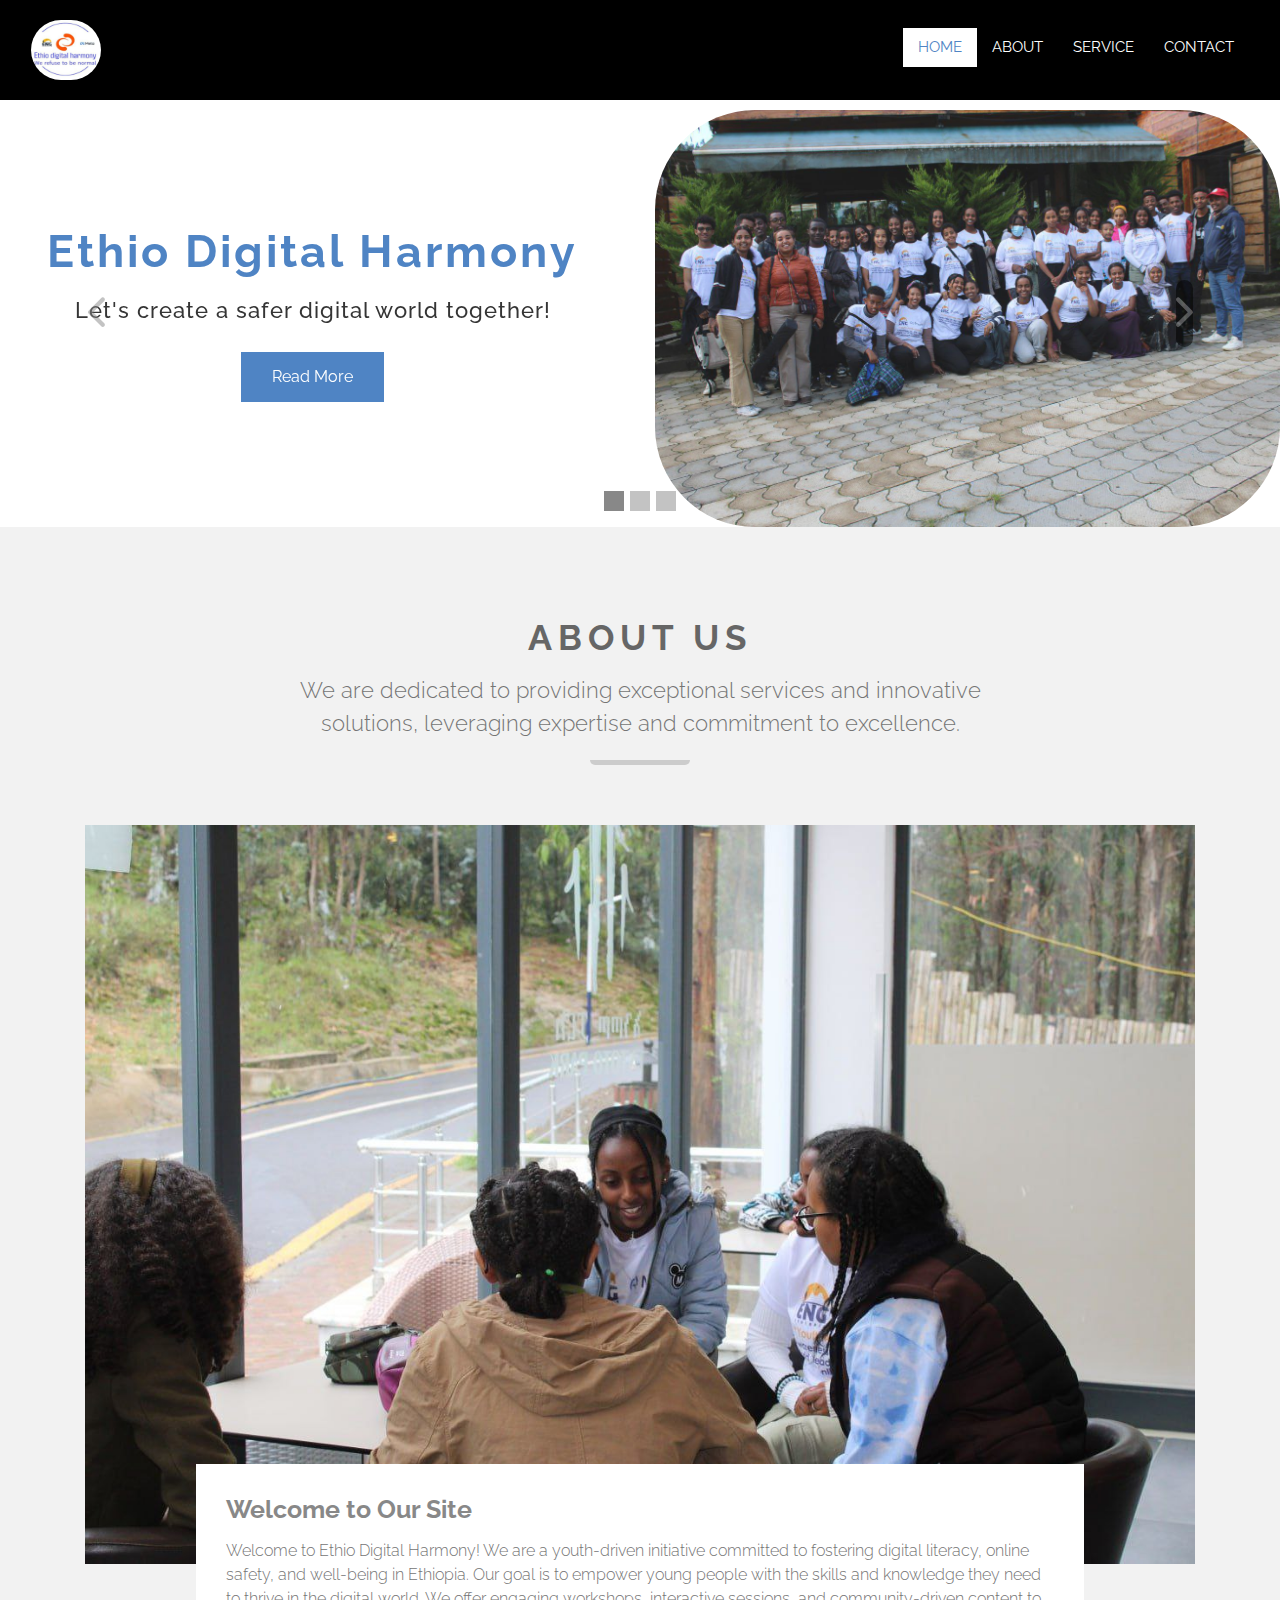
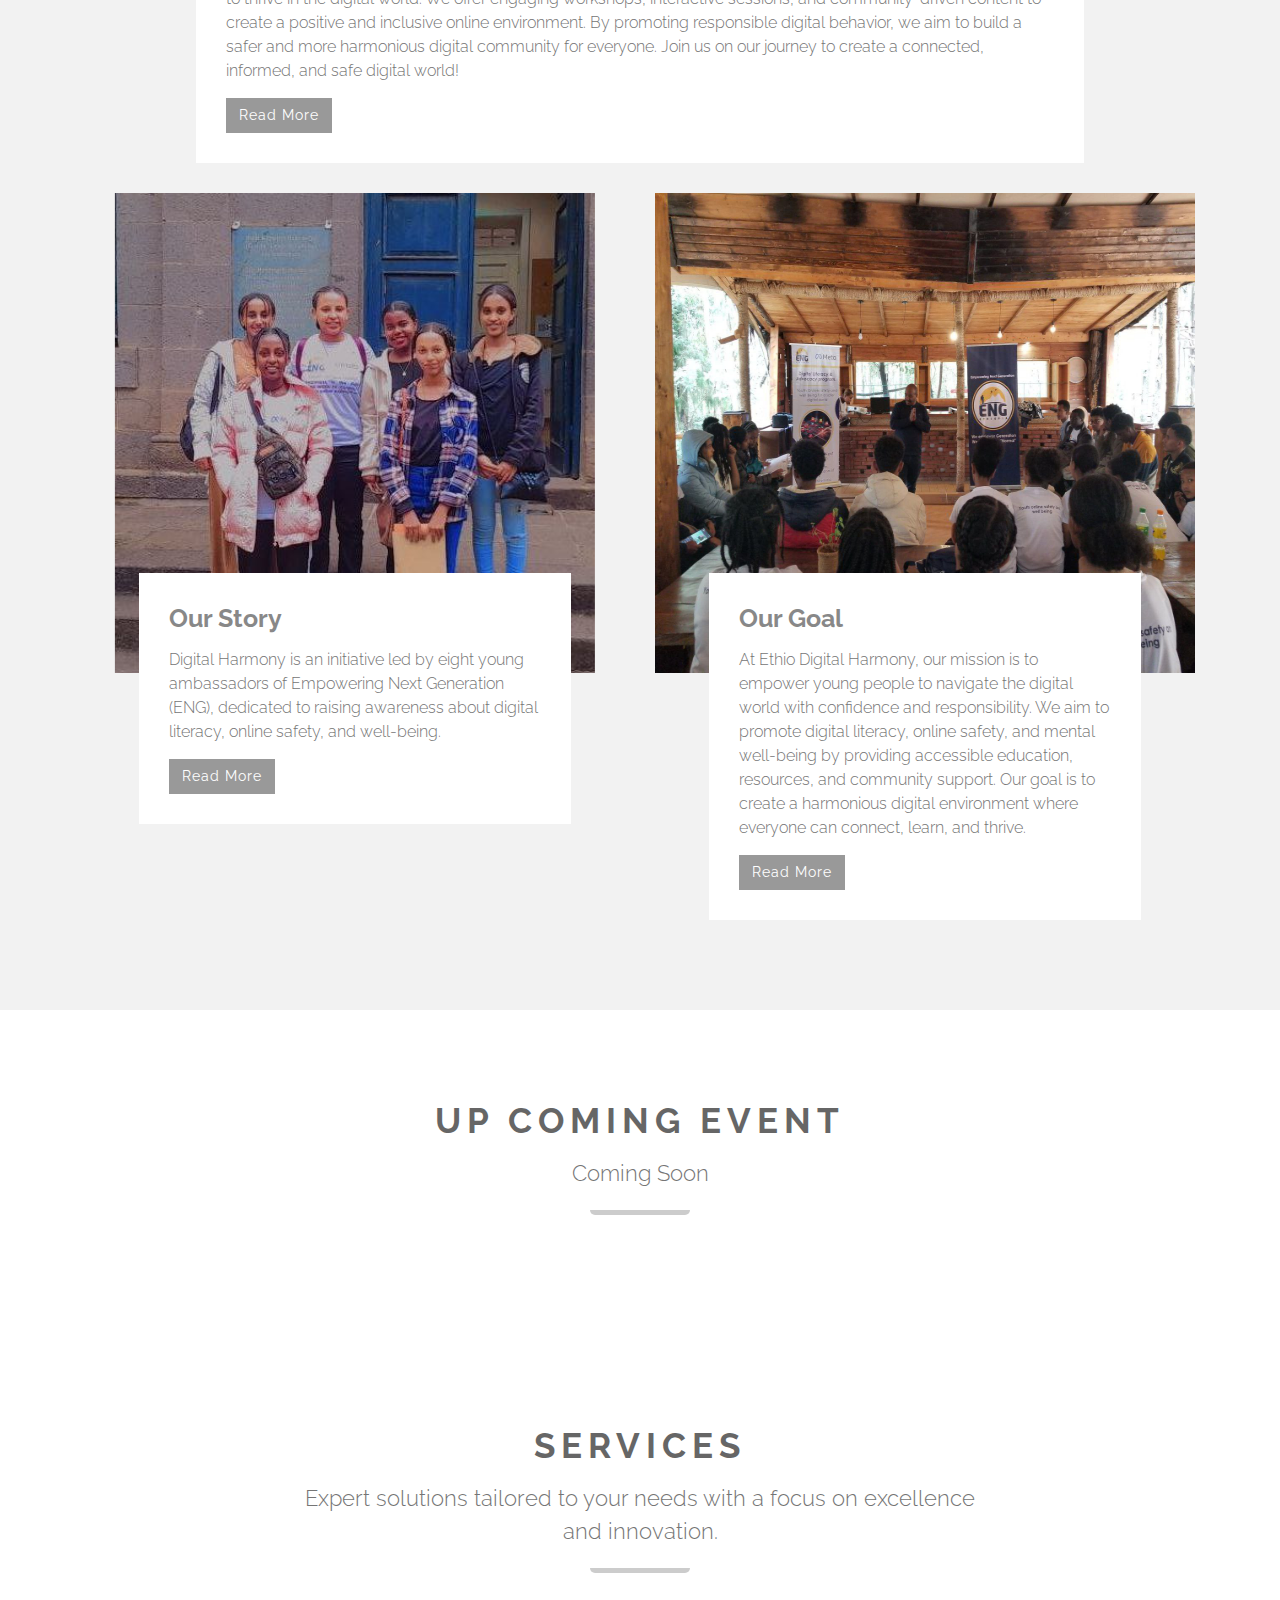
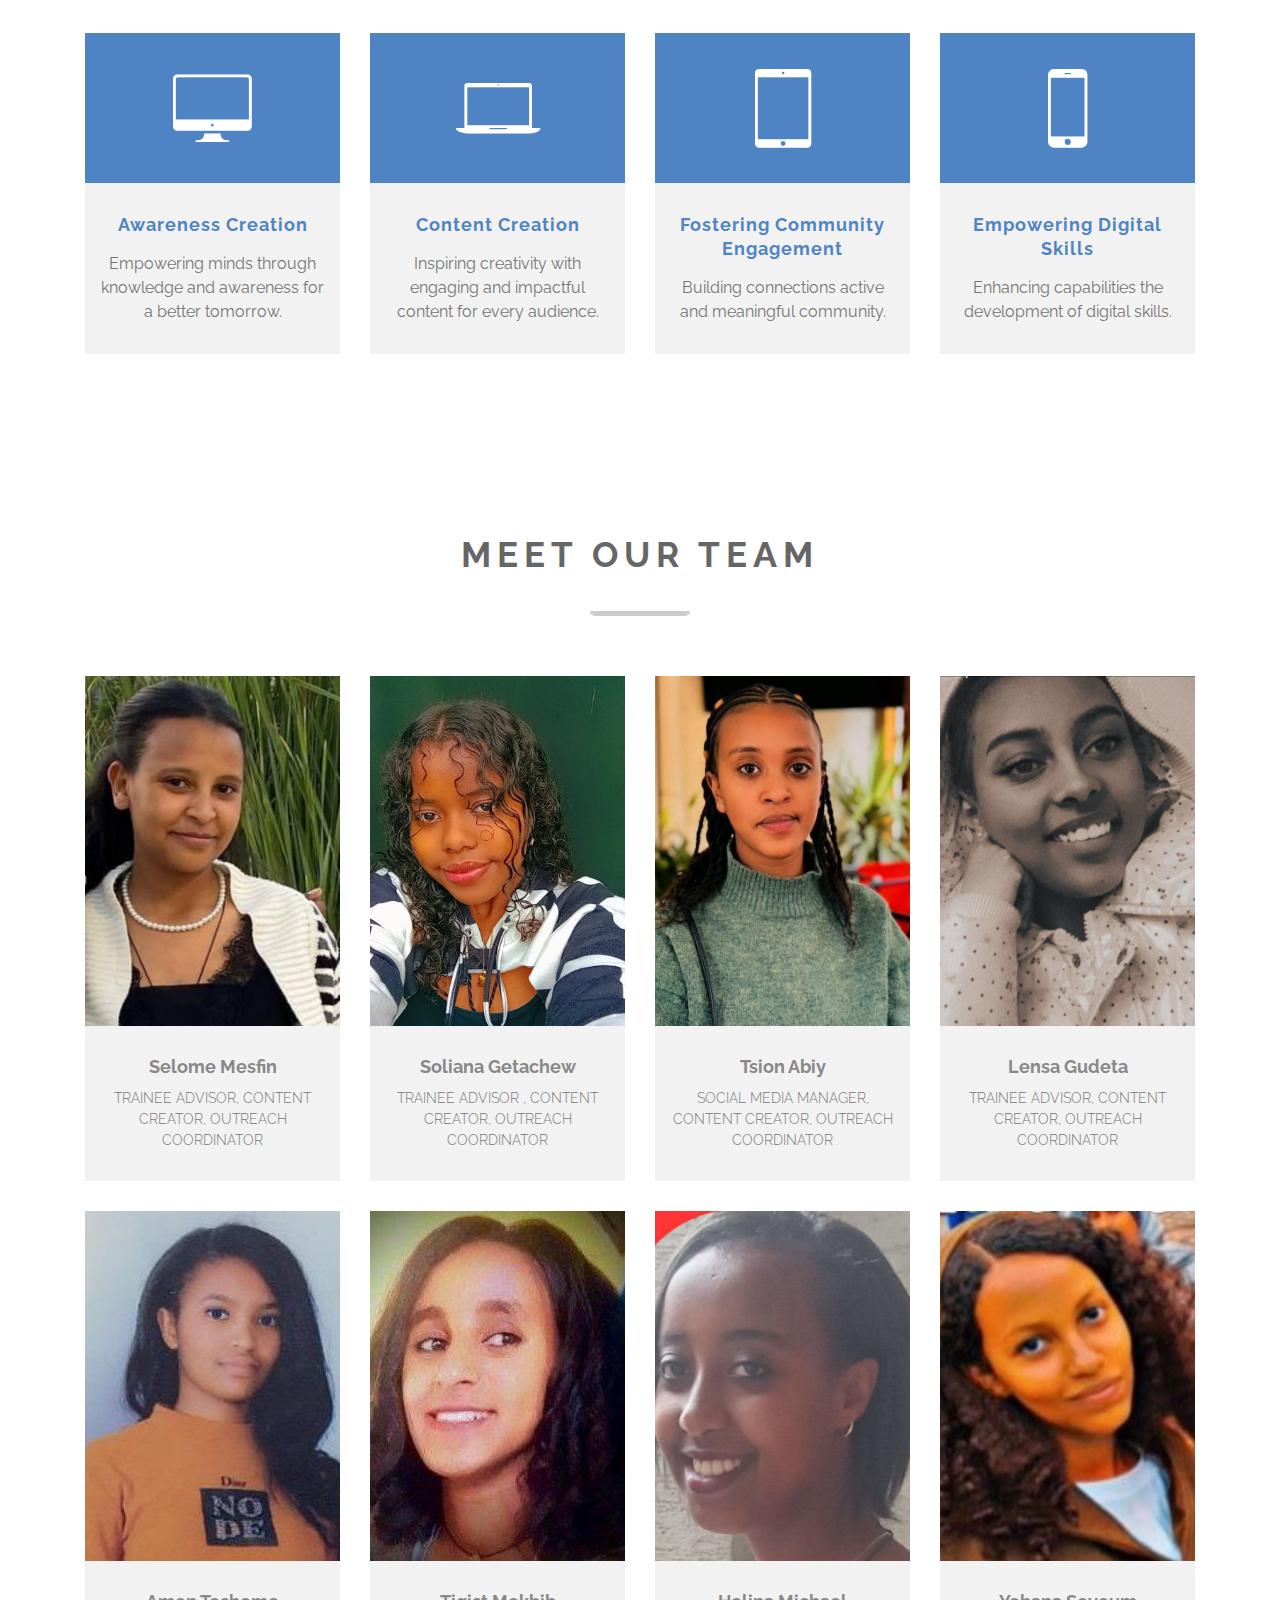
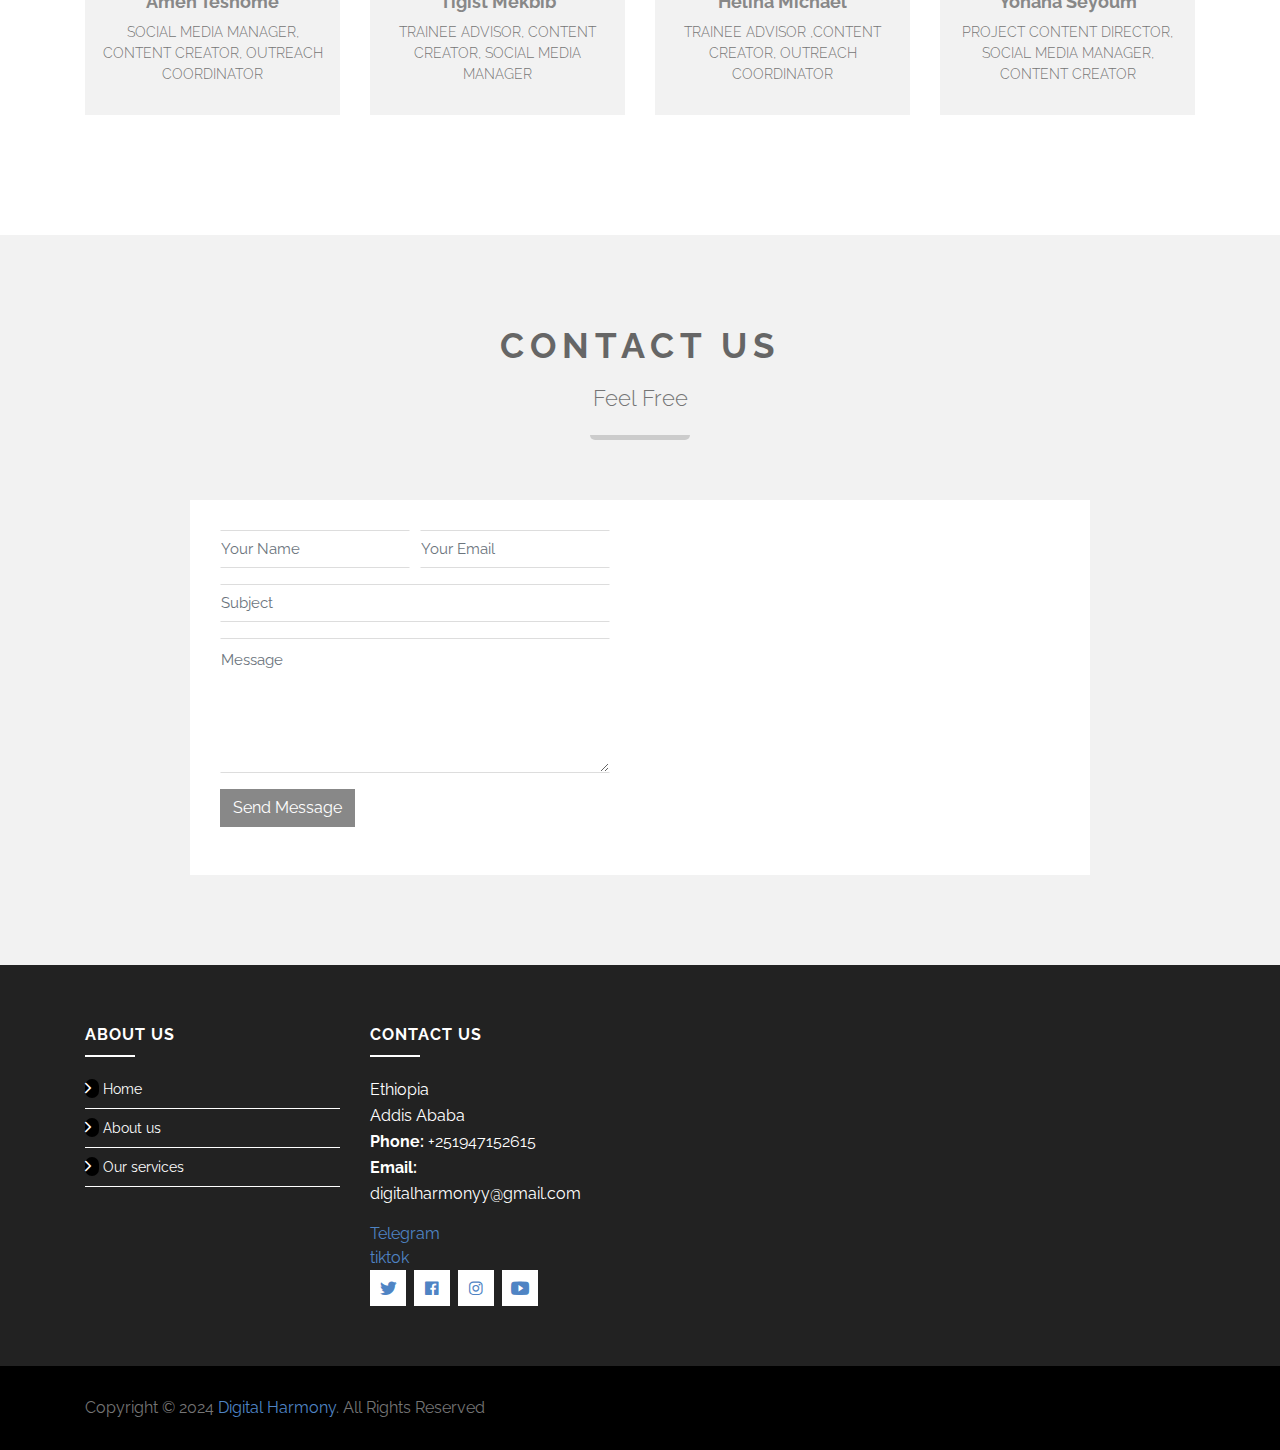
<file: index.html>
<!DOCTYPE html>
<html lang="en">
    <head>
        <meta charset="utf-8">
        <title></title>
        <meta content="width=device-width, initial-scale=1.0" name="viewport">
        <meta content="IT Company Website Template" name="keywords">
        <meta content="IT Company Website Template" name="description">

        <!-- Favicon -->
        <link href="img/favicon.ico" rel="icon">

        <!-- Google Font -->
        <link href="https://fonts.googleapis.com/css?family=Raleway:200,300,400,500,600,700,800,900&display=swap" rel="stylesheet"> 

        <!-- Libraries CSS -->
        <link href="lib/bootstrap/css/bootstrap.min.css" rel="stylesheet">
        <link href="lib/ionicons/css/ionicons.min.css" rel="stylesheet">
        <link href="lib/owlcarousel/assets/owl.carousel.min.css" rel="stylesheet">
        <link href="lib/lightbox/css/lightbox.min.css" rel="stylesheet">

        <!-- Main Stylesheet -->
        <link href="css/style.css" rel="stylesheet">
    </head>

    <body>
        <!-- Nav Start -->
        <div id="nav">
            <div class="container-fluid">
                <nav class="navbar navbar-expand-md bg-dark navbar-dark">
                    <a href="index.html" class="navbar-brand">
                        <img src="imgs/logo.jpg" alt="Logo" style="border-radius: 90PX;  width: 70px; height: 200px;">

                    </a>
                    <button type="button" class="navbar-toggler" data-toggle="collapse" data-target="#navbarCollapse">
                        <span class="navbar-toggler-icon"></span>
                    </button>

                    <div class="collapse navbar-collapse justify-content-between" id="navbarCollapse">
                        <div class="navbar-nav ml-auto">
                            <a href="index.html" class="nav-item nav-link active">Home</a>
                            <a href="about.html" class="nav-item nav-link">About</a>
                            <a href="service.html" class="nav-item nav-link">Service</a>
                           
                            <!-- <a href="pricing.html" class="nav-item nav-link">Pricing</a> -->
                            <!-- <div class="nav-item dropdown">
                                <a href="#" class="nav-link dropdown-toggle" data-toggle="dropdown">Pages</a>
                                <div class="dropdown-menu">
                                    <a href="skill.html" class="dropdown-item">Skills</a>
                                    <a href="team.html" class="dropdown-item">Team Members</a>
                                    <a href="review.html" class="dropdown-item">Reviews</a>
                                    <a href="client.html" class="dropdown-item">Clients</a>
                                    <a href="single.html" class="dropdown-item">Single Page</a>
                                </div>
                            </div> -->
                            <a href="contact.html" class="nav-item nav-link">Contact</a>
                        </div>
                    </div>
                </nav>
            </div>
        </div>
        <!-- Nav End -->

        <!-- Header Start-->
        <div class="header">
            <div id="header-slider" class="carousel slide" data-ride="carousel">
                <!-- Indicators -->
                <ul class="carousel-indicators">
                    <li data-target="#header-slider" data-slide-to="0" class="active"></li>
                    <li data-target="#header-slider" data-slide-to="1"></li>
                    <li data-target="#header-slider" data-slide-to="2"></li>
                </ul>

                <div class="carousel-inner">
                    <div class="carousel-item active">
                        <div class="row align-items-center">
                            <div class="col-md-6">
                                <div class="carousel-content">
                                    <h2>Ethio Digital Harmony</h2>
                                    <p>Let's create a safer digital world together!</p>
                                    <a class="btn" href="">Read More</a>
                                </div>
                            </div>
                            <div class="col-md-6">
                                <div class="carousel-img">
                                    <img src="imgs/team2.jpg" alt="Image" style="border-radius: 100px; margin-top: 10px; opacity: 0.9;">
                                </div>
                            </div>
                        </div>   
                    </div>
                    <div class="carousel-item">
                        <div class="row align-items-center">
                            <div class="col-md-6">
                                <div class="carousel-content">
                                    <h2>Ethio Digital Harmony</h2>
                                    <p>Join us in shaping a brighter, more connected digital future</p>
                                    <a class="btn" href="">Read More</a>
                                </div>
                            </div>
                            <div class="col-md-6">
                                <div class="carousel-img">
                                    <img src="imgs/moment8.jpg" alt="Image" style="border-radius: 100px; margin-top: 10px;  ">
                                </div>
                            </div>
                        </div>   
                    </div>
                    <div class="carousel-item">
                        <div class="row align-items-center">
                            <div class="col-md-6">
                                <div class="carousel-content">
                                    <h2>Ethio Digital Harmony</h2>
                                    <p>Partner with us to create a more inclusive and empowered digital landscape!</p>
                                    <a class="btn" href="">Read More</a>
                                </div>
                            </div>
                            <div class="col-md-6">
                                <div class="carousel-img">
                                    <img src="imgs/moment7.jpg" alt="Image" style="border-radius: 100px; margin-top: 10px;">
                                </div>
                            </div>
                        </div>   
                    </div>
                    
                </div>

                <a class="carousel-control-prev" href="#header-slider" data-slide="prev">
                    <i class="ion-ios-arrow-back"></i>
                </a>
                <a class="carousel-control-next" href="#header-slider" data-slide="next">
                    <i class="ion-ios-arrow-forward"></i>
                </a>
            </div>
        </div>
        <!-- Header End-->

        <!-- About Start-->
        <div class="about">
            <div class="container">
                <div class="section-header">
                    <h2>About Us</h2>
                    <p>
                     We are dedicated to providing exceptional services and innovative solutions, leveraging expertise and commitment to excellence. </p>
                </div>
                
                <div class="row align-items-center">
                    <div class="col-md-12">
                        <div class="about-img">
                            <img src="imgs/moment.jpg" alt="" class="img-fluid">
                        </div>
                        <div class="about-content">
                            <h2>Welcome to Our Site</h2>
                            <p>
                                Welcome to Ethio Digital Harmony! We are a youth-driven initiative committed to fostering digital literacy, online safety, and well-being in Ethiopia. Our goal is to empower young people with the skills and knowledge they need to thrive in the digital world.

We offer engaging workshops, interactive sessions, and community-driven content to create a positive and inclusive online environment. By promoting responsible digital behavior, we aim to build a safer and more harmonious digital community for everyone.

Join us on our journey to create a connected, informed, and safe digital world!
                                  </p>
                            <a class="btn" href="#">Read More</a>
                        </div>
                    </div>
                </div>

                <div class="row">
                    <div class="col-md-6">
                        <div class="about-img">
                            <img src="imgs/moment3.jpg " style=" rotate: -90deg;"alt="" class="img-fluid">
                        </div>
                        <div class="about-content">
                            <h2>Our Story</h2>
                            <p>
                                Digital Harmony is an initiative led by eight young ambassadors of Empowering Next Generation (ENG), dedicated to raising awareness about digital literacy, online safety, and well-being. </p>
                            <a class="btn" href="#">Read More</a>
                        </div>
                    </div>
                    <div class="col-md-6">
                        <div class="about-img">
                            <img src="imgs/moment8.jpg" alt="" class="img-fluid"  style="height: 480px;">

                        </div>
                        <div class="about-content">
                            <h2>Our Goal</h2>
                            <p>
                                At Ethio Digital Harmony, our mission is to empower young people to navigate the digital world with confidence and responsibility. We aim to promote digital literacy, online safety, and mental well-being by providing accessible education, resources, and community support. Our goal is to create a harmonious digital environment where everyone can connect, learn, and thrive. </p>
                            <a class="btn" href="#">Read More</a>
                        </div>
                    </div>
                </div>
            </div>
        </div>
        <!-- About End -->
        <div class="service">

            <div class="container">

                <div class="section-header">
                    <h2>Up Coming Event</h2>
                    <p>
                      Coming Soon  </p>
                </div>
            </div>
        </div>
        <!-- Service Start -->
        <div class="service">
            <div class="container">
                <div class="section-header">
                    <h2>Services</h2>
                    <p>
                        Expert solutions tailored to your needs with a focus on excellence and innovation.  </p>
                </div>
                <div class="row">
                    <div class="col-sm-6 col-md-4 col-lg-3">
                        <div class="service-item">
                            <div class="service-icon">
                                <i class="ion-ios-desktop"></i>
                            </div>
                            <div class="service-detail">
                                <h4><a href="">awareness creation</a></h4>
                                <p>Empowering minds through knowledge and awareness for a better tomorrow.</p>
                            </div>
                        </div>
                    </div>
                    <div class="col-sm-6 col-md-4 col-lg-3">
                        <div class="service-item">
                            <div class="service-icon">
                                <i class="ion-ios-laptop"></i>
                            </div>
                            <div class="service-detail">
                                <h4><a href="">content creation</a></h4>
                                <p>Inspiring creativity with engaging and impactful content for every audience.</p>
                            </div>
                        </div>
                    </div>
                    <div class="col-sm-6 col-md-4 col-lg-3">
                        <div class="service-item">
                            <div class="service-icon">
                                <i class="ion-ios-tablet-portrait"></i>
                            </div>
                            <div class="service-detail">
                                <h4><a href="">Fostering Community Engagement</a></h4>
                                <p>Building connections active and meaningful community.</p>
                            </div>
                        </div>
                    </div>
                    <div class="col-sm-6 col-md-4 col-lg-3">
                        <div class="service-item">
                            <div class="service-icon">
                                <i class="ion-ios-phone-portrait"></i>
                            </div>
                            <div class="service-detail">
                                <h4><a href="">Empowering Digital Skills</a></h4>
                                <p>Enhancing capabilities the development of digital skills.</p>
                            </div>
                        </div>
                    </div>
                   
                        
                   
                   
                   
                </div>
            </div>
        </div>
        <!-- Service End -->

        
        <!-- Team Start -->
        <div class="team">
            <div class="container">
                <div class="section-header">
                    <h2>Meet our team</h2>
                    <p>
                    </p>
                </div>

                <div class="row">
                    <div class="col-lg-3 col-sm-6 team-item">
                        <div class="team-img">
                            <img src="team/Selome_Mesfin.jpg" class="img-fluid" alt="Team Member" style="height: 350px; width: 260px; object-fit: cover;
">
                            
                        </div>
                        <div class="team-info">
                            <h3>Selome Mesfin</h3>
                            <p>trainee advisor, content creator, outreach coordinator</p>
                        </div>
                    </div>
                    
                    <div class="col-lg-3 col-sm-6 team-item">
                        <div class="team-img">
                            <img src="team/Soliana_Getachew .jpg" class="img-fluid" alt="Team Member" style="height: 350px; width: 260px; object-fit: cover;
" >
                           
                        </div>
                        <div class="team-info">
                            <h3>Soliana Getachew</h3>
                            <p>Trainee advisor , Content Creator, Outreach coordinator</p>
                        </div>
                    </div>
                    
                    <div class="col-lg-3 col-sm-6 team-item">
                        <div class="team-img">
                            <img src="team/Tsion_Abiy.jpg" class="img-fluid" alt="Team Member" style="height: 350px; width: 260px; object-fit: cover;
">
                            
                        </div>
                        <div class="team-info">
                            <h3>Tsion   Abiy</h3>
                            <p>social media manager, content creator, outreach coordinator</p>
                        </div>
                    </div>
                    
                    <div class="col-lg-3 col-sm-6 team-item">
                        <div class="team-img">
                            <img src="team/Lensa_Gudeta.jpg" class="img-fluid" alt="Team Member" style="height: 350px; width: 260px;  Object-fit: cover;  ">
                            
                        </div>
                        <div class="team-info">
                            <h3>Lensa Gudeta
                               </h3>
                            <p>trainee advisor, content creator, outreach coordinator</p>
                        </div>
                    </div>
                    <div class="col-lg-3 col-sm-6 team-item">
                        <div class="team-img">
                            <img src="team/Amen_Teshome.jpg" class="img-fluid" alt="Team Member" style="height: 350px; width: 260px;  Object-fit: cover;  ">
                            
                        </div>
                        <div class="team-info">
                            <h3>Amen Teshome
                               </h3>
                            <p>Social media manager, content creator, outreach coordinator</p>
                        </div>
                    </div>
                    <div class="col-lg-3 col-sm-6 team-item">
                        <div class="team-img">
                            <img src="team/Tigist_Mekbib.jpg" class="img-fluid" alt="Team Member" style="height: 350px; width: 260px;  Object-fit: cover;  ">
                            
                        </div>
                        <div class="team-info">
                            <h3>Tigist Mekbib
                               </h3>
                            <p>Trainee advisor, content creator, social media manager</p>
                        </div>
                    </div>
                    <div class="col-lg-3 col-sm-6 team-item">
                        <div class="team-img">
                            <img src="team/Helina_Michael .jpg" class="img-fluid" alt="Team Member" style="height: 350px; width: 260px;  Object-fit: cover;  ">
                            
                        </div>
                        <div class="team-info">
                            <h3>Helina Michael
                               </h3>
                            <p>Trainee advisor ,content creator, outreach coordinator</p>
                        </div>
                    </div>
                    <div class="col-lg-3 col-sm-6 team-item">
                        <div class="team-img">
                            <img src="team/Yohana_Seyoum.jpg" class="img-fluid" alt="Team Member" style="height: 350px; width: 260px;  Object-fit: cover;  ">
                            
                        </div>
                        <div class="team-info">
                            <h3>Yohana Seyoum
                               </h3>
                            <p>Project content director, social media manager, content creator</p>
                        </div>
                    </div>
                </div>
            </div>
        </div>
        <!-- Team End -->

        <!-- Contact Start -->
        <div class="contact">
            <div class="container">
                <div class="section-header">
                    <h2>Contact Us</h2>
                    <p>
                        Feel Free
                    </p>
                </div>

                <div class="row">
                    <div class="col-md-6">
                        <div class="form">
                            <form class="contactForm">
                                <div class="form-row">
                                    <div class="form-group col-sm-6">
                                        <input type="text" class="form-control" placeholder="Your Name" />
                                    </div>
                                    <div class="form-group col-sm-6">
                                        <input type="email" class="form-control" placeholder="Your Email" />
                                    </div>
                                </div>
                                <div class="form-group">
                                    <input type="text" class="form-control" placeholder="Subject" />
                                </div>
                                <div class="form-group">
                                    <textarea class="form-control" rows="5" placeholder="Message"></textarea>
                                </div>
                                <div><button class="btn" type="submit">Send Message</button></div>
                            </form>
                        </div>
                    </div>
                    <div class="col-md-6">
                        <div class="map">
                            <iframe src="https://www.google.com/maps/embed?pb=!1m18!1m12!1m3!1d26361250.667320687!2d-113.75533773453304!3d36.24128894212527!2m3!1f0!2f0!3f0!3m2!1i1024!2i768!4f13.1!3m3!1m2!1s0x54eab584e432360b%3A0x1c3bb99243deb742!2sUnited%20States!5e0!3m2!1sen!2sbd!4v1574923227698!5m2!1sen!2sbd" frameborder="0" style="border:0;" allowfullscreen=""></iframe>
                        </div>
                    </div>
                </div>
            </div>
        </div>
        <!-- Contact End -->

        <!-- Footer Start -->
        <div class="footer">
            <div class="footer-top">
                <div class="container">
                    <div class="row">
                        <div class="col-lg-3 col-md-6 footer-links">
                            <h4>About Us</h4>
                            <ul>
                                <li><i class="ion-ios-arrow-forward"></i> <a href="index.html">Home</a></li>
                                <li><i class="ion-ios-arrow-forward"></i> <a href="about.html">About us</a></li>
                                <li><i class="ion-ios-arrow-forward"></i> <a href="service.html">Our services</a></li>
                                
                               
                            </ul>
                        </div>

                        <!-- <div class="col-lg-3 col-md-6 footer-links">
                            <h4>Useful Links</h4>
                            <ul>
                                <li><i class="ion-ios-arrow-forward"></i> <a href="#">Lorem ipsum</a></li>
                                <li><i class="ion-ios-arrow-forward"></i> <a href="#">Pellentesque</a></li>
                                <li><i class="ion-ios-arrow-forward"></i> <a href="#">Suspendisse egestas</a></li>
                                <li><i class="ion-ios-arrow-forward"></i> <a href="#">Nulla tristique</a></li>
                                <li><i class="ion-ios-arrow-forward"></i> <a href="#">Phasellus leo</a></li>
                            </ul>
                        </div> -->

                        <div class="col-lg-3 col-md-6 footer-contact">
                            <h4>Contact Us</h4>
                            <p>
                                Ethiopia <br>
                                Addis Ababa<br>
                                
                                <strong>Phone:</strong> +251947152615<br>
                                <strong>Email:</strong> digitalharmonyy@gmail.com<br>
                            </p>
                            <a href="https://t.me/Ethiodigitalharmony">Telegram</a><br>
                            <a href="https://vm.tiktok.com/ZMr3GXXgv/">tiktok</a><br>
                            <div class="social-links">
                                
                                <a href="https://x.com/EthioDHarmony"><i class="ion-logo-twitter"></i></a>
                                <a href="https://www.facebook.com/61565023947439/posts/122096090240500798/?mibextid=rS40aB7S9Ucbxw6v"><i class="ion-logo-facebook"></i></a>
                                <a href=" https://www.instagram.com/dig.italharmony?igsh=dmFmOGRzZXZudndu"><i class="ion-logo-instagram"></i></a>
                                <a href=" https://youtube.com/@ethiodigitalharmony?si=SyKmq9edx7u_fzUW"><i class="ion-logo-youtube"></i></a>
                            </div>
                            
                        </div>

                        <!-- <div class="col-lg-3 col-md-6 footer-newsletter">
                            <h4>Subscription</h4>
                            <p>Subscribe for updates and stay informed with the latest news and insights.</p>
                            <form action="" method="post">
                                <input type="email" name="email"><input type="submit"  value="Subscribe">
                            </form>
                        </div> -->

                    </div>
                </div>
            </div>

            <div class="container">
                <div class="row align-items-center">
                    <div class="col-md-6 copyright">
                        Copyright &copy; 2024 <a href="">Digital Harmony</a>. All Rights Reserved
                    </div>
                    <!-- <div class="col-md-6 credit">
		
                        Designed by <a href="https://freewebsitecode.com/">Free Website Code</a>
                    </div> -->
                </div>
            </div>
        </div>
        <!-- Footer End -->

        <a href="#" class="back-to-top"><i class="ion-ios-arrow-up"></i></a>

        <!-- Libraries JS -->
        <script src="lib/jquery/jquery.min.js"></script>
        <script src="lib/jquery/jquery-migrate.min.js"></script>
        <script src="lib/bootstrap/js/bootstrap.bundle.min.js"></script>
        <script src="lib/easing/easing.min.js"></script>
        <script src="lib/waypoints/waypoints.min.js"></script>
        <script src="lib/counterup/counterup.min.js"></script>
        <script src="lib/owlcarousel/owl.carousel.min.js"></script>
        <script src="lib/lightbox/js/lightbox.min.js"></script>

        <!-- Main Javascript -->
        <script src="js/main.js"></script>

    </body>
</html>
</file>
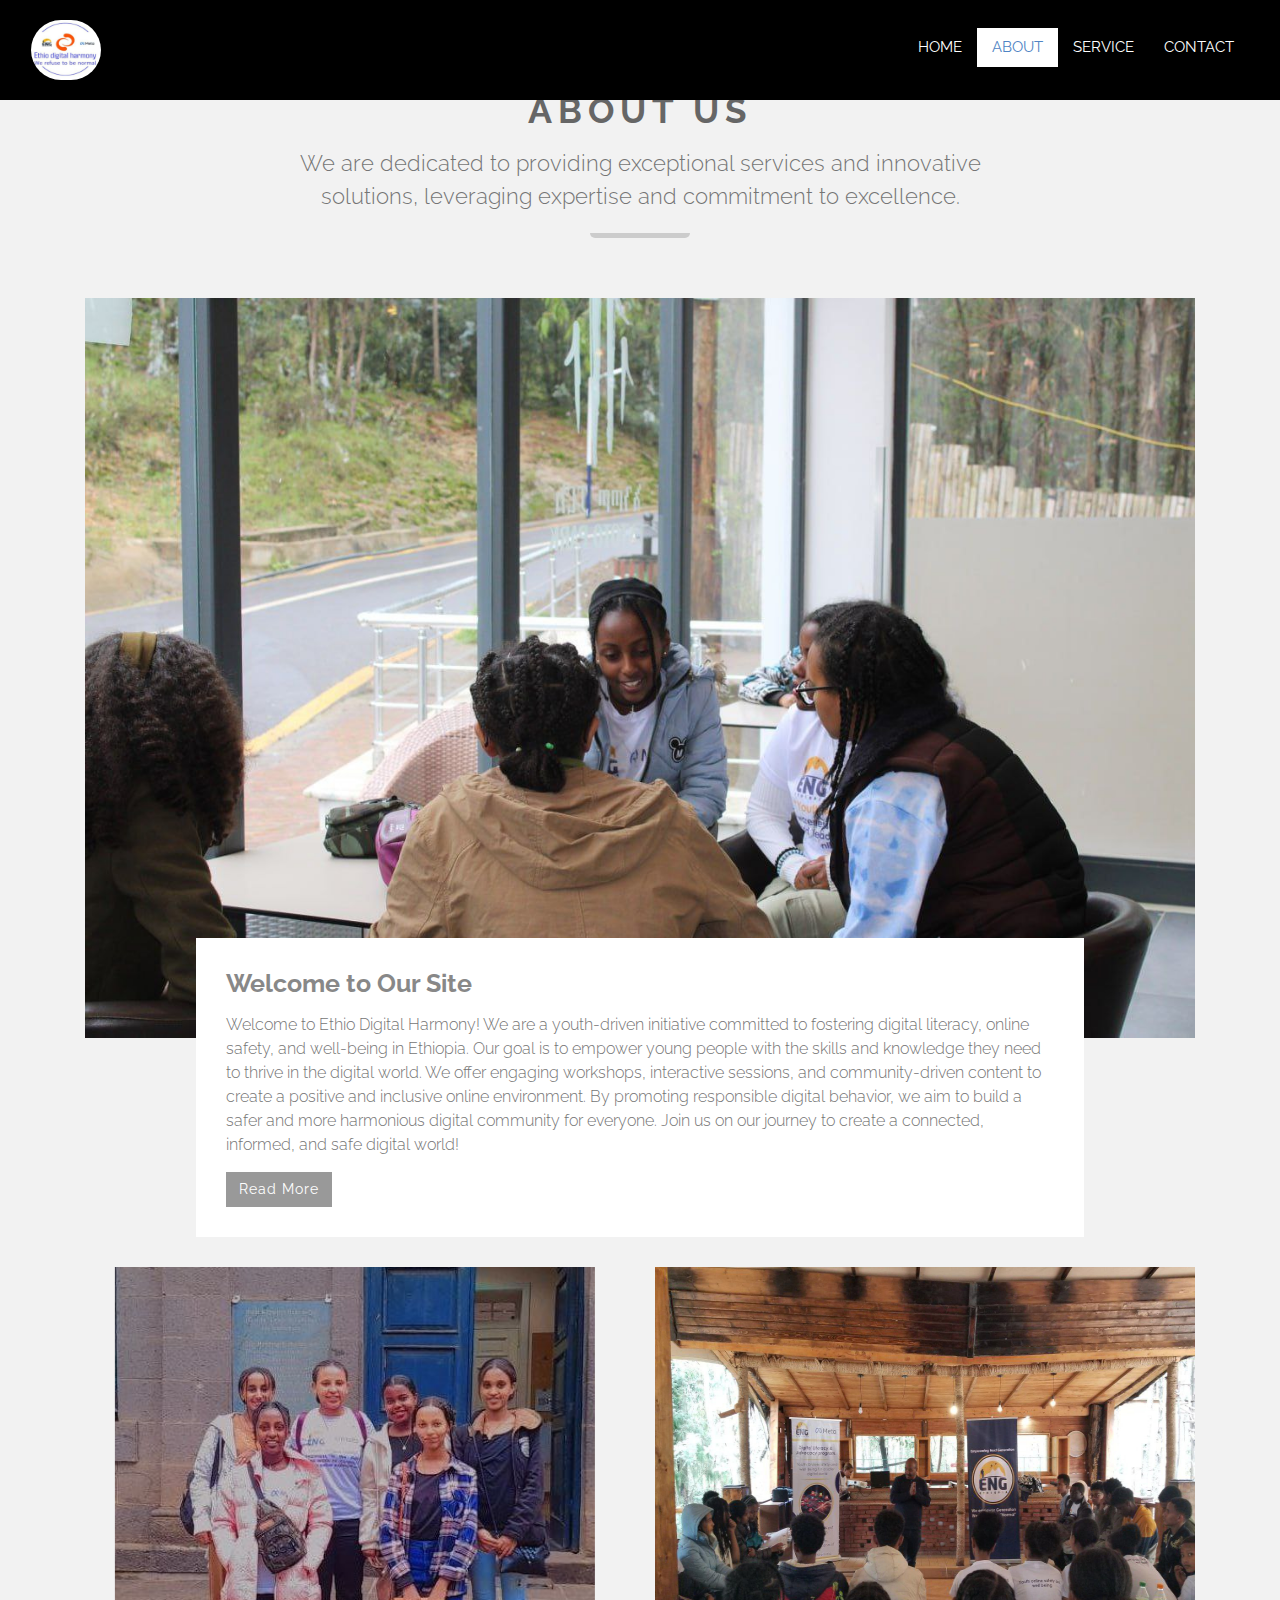
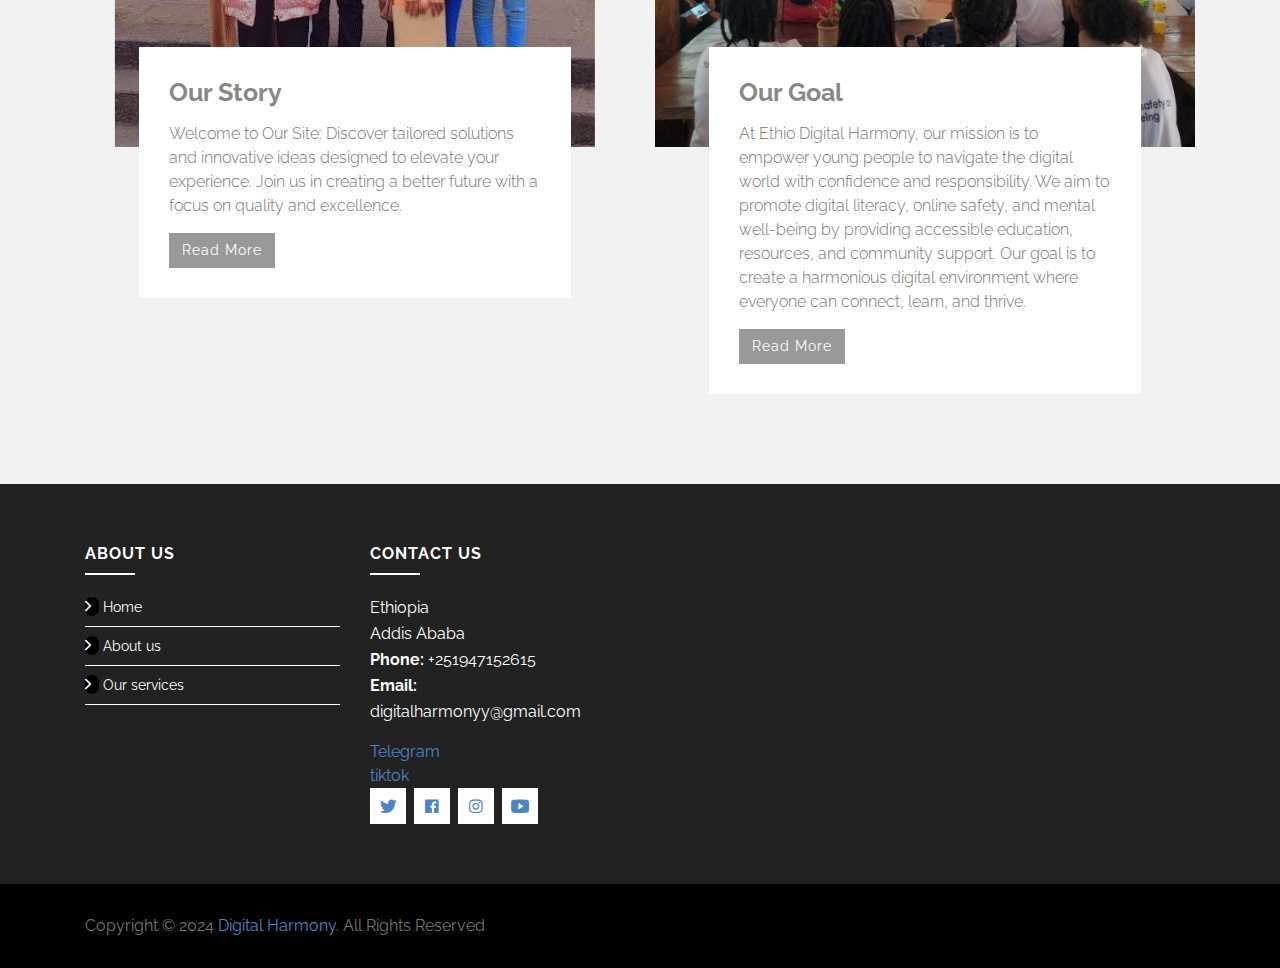
<file: about.html>
<!DOCTYPE html>
<html lang="en">
    <head>
        <meta charset="utf-8">
        <title>IT Company Website Template</title>
        <meta content="width=device-width, initial-scale=1.0" name="viewport">
        <meta content="IT Company Website Template" name="keywords">
        <meta content="IT Company Website Template" name="description">

        <!-- Favicon -->
        <link href="img/favicon.ico" rel="icon">

        <!-- Google Font -->
        <link href="https://fonts.googleapis.com/css?family=Raleway:200,300,400,500,600,700,800,900&display=swap" rel="stylesheet"> 

        <!-- Libraries CSS -->
        <link href="lib/bootstrap/css/bootstrap.min.css" rel="stylesheet">
        <link href="lib/ionicons/css/ionicons.min.css" rel="stylesheet">
        <link href="lib/owlcarousel/assets/owl.carousel.min.css" rel="stylesheet">
        <link href="lib/lightbox/css/lightbox.min.css" rel="stylesheet">

        <!-- Main Stylesheet -->
        <link href="css/style.css" rel="stylesheet">
    </head>

    <body>
        <!-- Nav Start -->
        <div id="nav">
            <div class="container-fluid">
                <nav class="navbar navbar-expand-md bg-dark navbar-dark">
                    <a href="index.html" class="navbar-brand">
                        <img src="imgs/logo.jpg" alt="Logo" style="border-radius: 90PX;  width: 70px; height: 200px;">
                    </a>
                    <button type="button" class="navbar-toggler" data-toggle="collapse" data-target="#navbarCollapse">
                        <span class="navbar-toggler-icon"></span>
                    </button>

                    <div class="collapse navbar-collapse justify-content-between" id="navbarCollapse">
                        <div class="navbar-nav ml-auto">
                            <a href="index.html" class="nav-item nav-link">Home</a>
                            <a href="about.html" class="nav-item nav-link active">About</a>
                            <a href="service.html" class="nav-item nav-link">Service</a>
                            <!-- <a href="portfolio.html" class="nav-item nav-link">Portfolio</a> -->
                            <!-- <a href="pricing.html" class="nav-item nav-link">Pricing</a> -->
                            <!-- <div class="nav-item dropdown">
                                <a href="#" class="nav-link dropdown-toggle" data-toggle="dropdown">Pages</a>
                                <div class="dropdown-menu">
                                    <a href="skill.html" class="dropdown-item">Skills</a>
                                    <a href="team.html" class="dropdown-item">Team Members</a>
                                    <a href="review.html" class="dropdown-item">Reviews</a>
                                    <a href="client.html" class="dropdown-item">Clients</a>
                                    <a href="single.html" class="dropdown-item">Single Page</a>
                                </div> -->
                            </div>
                            <a href="contact.html" class="nav-item nav-link">Contact</a>
                        </div>
                    </div>
                </nav>
            </div>
        </div>
        <!-- Nav End -->

        <!-- About Start-->
        <div class="about">
            <div class="container">
                <div class="section-header">
                    <h2>About Us</h2>
                    <p>
                     We are dedicated to providing exceptional services and innovative solutions, leveraging expertise and commitment to excellence. </p>
                </div>
                
                <div class="row align-items-center">
                    <div class="col-md-12">
                        <div class="about-img">
                            <img src="imgs/moment.jpg" alt="" class="img-fluid">
                        </div>
                        <div class="about-content">
                            <h2>Welcome to Our Site</h2>
                            <p>
                                Welcome to Ethio Digital Harmony! We are a youth-driven initiative committed to fostering digital literacy, online safety, and well-being in Ethiopia. Our goal is to empower young people with the skills and knowledge they need to thrive in the digital world.

We offer engaging workshops, interactive sessions, and community-driven content to create a positive and inclusive online environment. By promoting responsible digital behavior, we aim to build a safer and more harmonious digital community for everyone.

Join us on our journey to create a connected, informed, and safe digital world!
                                  </p>
                            <a class="btn" href="#">Read More</a>
                        </div>
                    </div>
                </div>

                <div class="row">
                    <div class="col-md-6">
                        <div class="about-img">
                            <img src="imgs/moment3.jpg " style=" rotate: -90deg;"alt="" class="img-fluid">
                        </div>
                        <div class="about-content">
                            <h2>Our Story</h2>
                            <p>
                                Welcome to Our Site: Discover tailored solutions and innovative ideas designed to elevate your experience. Join us in creating a better future with a focus on quality and excellence.
                             </p>
                            <a class="btn" href="#">Read More</a>
                        </div>
                    </div>
                    <div class="col-md-6">
                        <div class="about-img">
                            <img src="imgs/moment8.jpg" alt="" class="img-fluid"  style="height: 480px;">

                        </div>
                        <div class="about-content">
                            <h2>Our Goal</h2>
                            <p>
                                At Ethio Digital Harmony, our mission is to empower young people to navigate the digital world with confidence and responsibility. We aim to promote digital literacy, online safety, and mental well-being by providing accessible education, resources, and community support. Our goal is to create a harmonious digital environment where everyone can connect, learn, and thrive. </p>
                            <a class="btn" href="#">Read More</a>
                        </div>
                    </div>
                </div>
            </div>
        </div>
        <!-- About End -->

        <!-- Footer Start -->
        <div class="footer">
            <div class="footer-top">
                <div class="container">
                    <div class="row">
                        <div class="col-lg-3 col-md-6 footer-links">
                            <h4>About Us</h4>
                            <ul>
                                <li><i class="ion-ios-arrow-forward"></i> <a href="index.html">Home</a></li>
                                <li><i class="ion-ios-arrow-forward"></i> <a href="about.html">About us</a></li>
                                <li><i class="ion-ios-arrow-forward"></i> <a href="service.html">Our services</a></li>
                                
                               
                            </ul>
                        </div>

                        <!-- <div class="col-lg-3 col-md-6 footer-links">
                            <h4>Useful Links</h4>
                            <ul>
                                <li><i class="ion-ios-arrow-forward"></i> <a href="#">Lorem ipsum</a></li>
                                <li><i class="ion-ios-arrow-forward"></i> <a href="#">Pellentesque</a></li>
                                <li><i class="ion-ios-arrow-forward"></i> <a href="#">Suspendisse egestas</a></li>
                                <li><i class="ion-ios-arrow-forward"></i> <a href="#">Nulla tristique</a></li>
                                <li><i class="ion-ios-arrow-forward"></i> <a href="#">Phasellus leo</a></li>
                            </ul>
                        </div> -->

                        <div class="col-lg-3 col-md-6 footer-contact">
                            <h4>Contact Us</h4>
                            <p>
                                Ethiopia <br>
                                Addis Ababa<br>
                                
                                <strong>Phone:</strong> +251947152615<br>
                                <strong>Email:</strong> digitalharmonyy@gmail.com<br>
                            </p>
                            <a href="https://t.me/Ethiodigitalharmony">Telegram</a><br>
                            <a href="https://vm.tiktok.com/ZMr3GXXgv/">tiktok</a><br>
                            <div class="social-links">
                                
                                <a href="https://x.com/EthioDHarmony"><i class="ion-logo-twitter"></i></a>
                                <a href="https://www.facebook.com/61565023947439/posts/122096090240500798/?mibextid=rS40aB7S9Ucbxw6v"><i class="ion-logo-facebook"></i></a>
                                <a href=" https://www.instagram.com/dig.italharmony?igsh=dmFmOGRzZXZudndu"><i class="ion-logo-instagram"></i></a>
                                <a href=" https://youtube.com/@ethiodigitalharmony?si=SyKmq9edx7u_fzUW"><i class="ion-logo-youtube"></i></a>
                            </div>
                            
                        </div>

                        <!-- <div class="col-lg-3 col-md-6 footer-newsletter">
                            <h4>Subscription</h4>
                            <p>Subscribe for updates and stay informed with the latest news and insights.</p>
                            <form action="" method="post">
                                <input type="email" name="email"><input type="submit"  value="Subscribe">
                            </form>
                        </div> -->

                    </div>
                </div>
            </div>

            <div class="container">
                <div class="row align-items-center">
                    <div class="col-md-6 copyright">
                        Copyright &copy; 2024 <a href="">Digital Harmony</a>. All Rights Reserved
                    </div>
                    <!-- <div class="col-md-6 credit">
		
                        Designed by <a href="https://freewebsitecode.com/">Free Website Code</a>
                    </div> -->
                </div>
            </div>
        </div>
        <!-- Footer End -->

        <a href="#" class="back-to-top"><i class="ion-ios-arrow-up"></i></a>

        <!-- Libraries JS -->
        <script src="lib/jquery/jquery.min.js"></script>
        <script src="lib/jquery/jquery-migrate.min.js"></script>
        <script src="lib/bootstrap/js/bootstrap.bundle.min.js"></script>
        <script src="lib/easing/easing.min.js"></script>
        <script src="lib/waypoints/waypoints.min.js"></script>
        <script src="lib/counterup/counterup.min.js"></script>
        <script src="lib/owlcarousel/owl.carousel.min.js"></script>
        <script src="lib/lightbox/js/lightbox.min.js"></script>

        <!-- Main Javascript -->
        <script src="js/main.js"></script>

    </body>
</html>
</file>
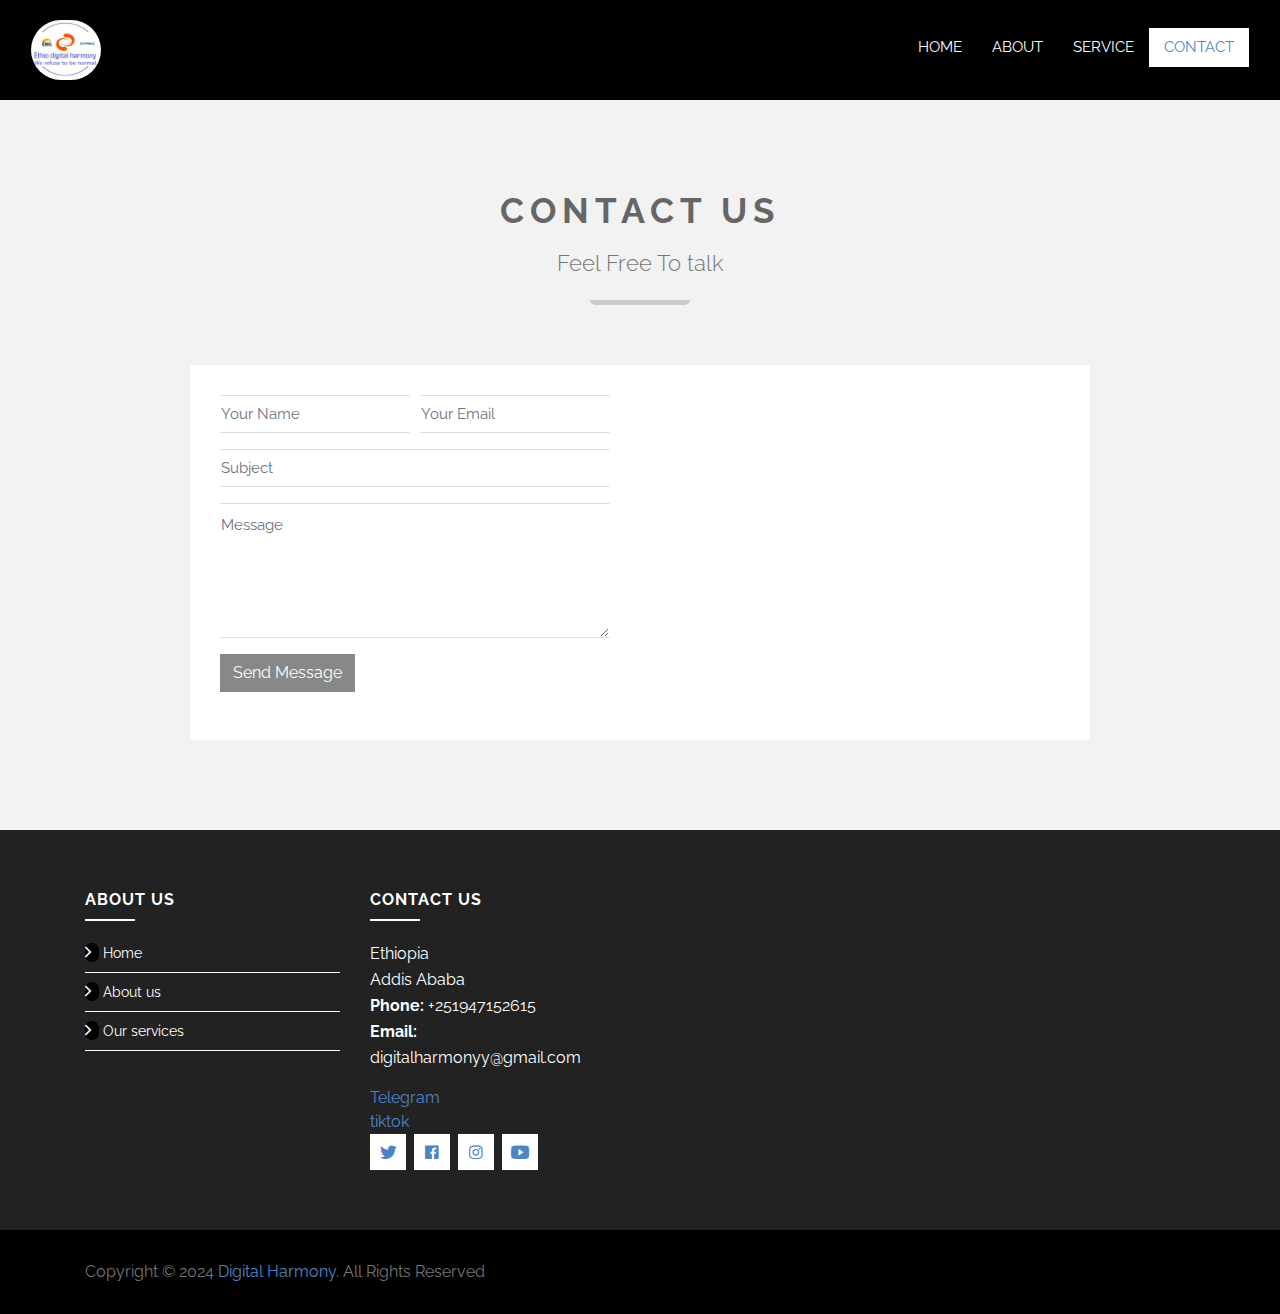
<file: contact.html>
<!DOCTYPE html>
<html lang="en">
    <head>
        <meta charset="utf-8">
        <title>IT Company Website Template</title>
        <meta content="width=device-width, initial-scale=1.0" name="viewport">
        <meta content="IT Company Website Template" name="keywords">
        <meta content="IT Company Website Template" name="description">

        <!-- Favicon -->
        <link href="img/favicon.ico" rel="icon">

        <!-- Google Font -->
        <link href="https://fonts.googleapis.com/css?family=Raleway:200,300,400,500,600,700,800,900&display=swap" rel="stylesheet"> 

        <!-- Libraries CSS -->
        <link href="lib/bootstrap/css/bootstrap.min.css" rel="stylesheet">
        <link href="lib/ionicons/css/ionicons.min.css" rel="stylesheet">
        <link href="lib/owlcarousel/assets/owl.carousel.min.css" rel="stylesheet">
        <link href="lib/lightbox/css/lightbox.min.css" rel="stylesheet">

        <!-- Main Stylesheet -->
        <link href="css/style.css" rel="stylesheet">
    </head>

    <body>
        <!-- Nav Start -->
        <div id="nav">
            <div class="container-fluid">
                <nav class="navbar navbar-expand-md bg-dark navbar-dark">
                    <a href="index.html" class="navbar-brand">
                        <img src="imgs/logo.jpg" alt="Logo" style="border-radius: 90PX;  width: 70px; height: 200px;">
                    </a>
                    <button type="button" class="navbar-toggler" data-toggle="collapse" data-target="#navbarCollapse">
                        <span class="navbar-toggler-icon"></span>
                    </button>

                    <div class="collapse navbar-collapse justify-content-between" id="navbarCollapse">
                        <div class="navbar-nav ml-auto">
                            <a href="index.html" class="nav-item nav-link">Home</a>
                            <a href="about.html" class="nav-item nav-link">About</a>
                            <a href="service.html" class="nav-item nav-link">Service</a>
                            <!-- <a href="portfolio.html" class="nav-item nav-link">Portfolio</a> -->
                            <!-- <a href="pricing.html" class="nav-item nav-link">Pricing</a>
                            <div class="nav-item dropdown">
                                <a href="#" class="nav-link dropdown-toggle" data-toggle="dropdown">Pages</a>
                                <div class="dropdown-menu">
                                    <a href="skill.html" class="dropdown-item">Skills</a>
                                    <a href="team.html" class="dropdown-item">Team Members</a>
                                    <a href="review.html" class="dropdown-item">Reviews</a>
                                    <a href="client.html" class="dropdown-item">Clients</a>
                                    <a href="single.html" class="dropdown-item">Single Page</a>
                                </div>
                            </div> -->
                            <a href="contact.html" class="nav-item nav-link active">Contact</a>
                        </div>
                    </div>
                </nav>
            </div>
        </div>
        <!-- Nav End -->

        <!-- Contact Start -->
        <div class="contact mt-100">
            <div class="container">
                <div class="section-header">
                    <h2>Contact Us</h2>
                    <p>
                    Feel Free To talk    
                    </p>
                </div>

                <div class="row">
                    <div class="col-md-6">
                        <div class="form">
                            <form class="contactForm">
                                <div class="form-row">
                                    <div class="form-group col-sm-6">
                                        <input type="text" class="form-control" placeholder="Your Name" />
                                    </div>
                                    <div class="form-group col-sm-6">
                                        <input type="email" class="form-control" placeholder="Your Email" />
                                    </div>
                                </div>
                                <div class="form-group">
                                    <input type="text" class="form-control" placeholder="Subject" />
                                </div>
                                <div class="form-group">
                                    <textarea class="form-control" rows="5" placeholder="Message"></textarea>
                                </div>
                                <div><button class="btn" type="submit">Send Message</button></div>
                            </form>
                        </div>
                    </div>
                    <div class="col-md-6">
                        <div class="map">
                            <iframe src="https://www.google.com/maps/embed?pb=!1m18!1m12!1m3!1d63044.31534390113!2d38.71653948068093!3d9.039143701663587!2m3!1f0!2f0!3f0!3m2!1i1024!2i768!4f13.1!3m3!1m2!1s0x164b85cef5ab402d%3A0x8467b6b037a24d49!2sAddis%20Ababa%2C%20Ethiopia!5e0!3m2!1sen!2sbd!4v1725299942178!5m2!1sen!2sbd" width="600" height="450" style="border:0;" allowfullscreen="" loading="lazy" referrerpolicy="no-referrer-when-downgrade"></iframe></div>
                    </div>
                </div>
            </div>
        </div>

        <div class="footer">
            <div class="footer-top">
                <div class="container">
                    <div class="row">
                        <div class="col-lg-3 col-md-6 footer-links">
                            <h4>About Us</h4>
                            <ul>
                                <li><i class="ion-ios-arrow-forward"></i> <a href="index.html">Home</a></li>
                                <li><i class="ion-ios-arrow-forward"></i> <a href="about.html">About us</a></li>
                                <li><i class="ion-ios-arrow-forward"></i> <a href="service.html">Our services</a></li>
                                
                               
                            </ul>
                        </div>

                        <!-- <div class="col-lg-3 col-md-6 footer-links">
                            <h4>Useful Links</h4>
                            <ul>
                                <li><i class="ion-ios-arrow-forward"></i> <a href="#">Lorem ipsum</a></li>
                                <li><i class="ion-ios-arrow-forward"></i> <a href="#">Pellentesque</a></li>
                                <li><i class="ion-ios-arrow-forward"></i> <a href="#">Suspendisse egestas</a></li>
                                <li><i class="ion-ios-arrow-forward"></i> <a href="#">Nulla tristique</a></li>
                                <li><i class="ion-ios-arrow-forward"></i> <a href="#">Phasellus leo</a></li>
                            </ul>
                        </div> -->

                        <div class="col-lg-3 col-md-6 footer-contact">
                            <h4>Contact Us</h4>
                            <p>
                                Ethiopia <br>
                                Addis Ababa<br>
                                
                                <strong>Phone:</strong> +251947152615<br>
                                <strong>Email:</strong> digitalharmonyy@gmail.com<br>
                            </p>
                            <a href="https://t.me/Ethiodigitalharmony">Telegram</a><br>
                            <a href="https://vm.tiktok.com/ZMr3GXXgv/">tiktok</a><br>
                            <div class="social-links">
                                
                                <a href="https://x.com/EthioDHarmony"><i class="ion-logo-twitter"></i></a>
                                <a href="https://www.facebook.com/61565023947439/posts/122096090240500798/?mibextid=rS40aB7S9Ucbxw6v"><i class="ion-logo-facebook"></i></a>
                                <a href=" https://www.instagram.com/dig.italharmony?igsh=dmFmOGRzZXZudndu"><i class="ion-logo-instagram"></i></a>
                                <a href=" https://youtube.com/@ethiodigitalharmony?si=SyKmq9edx7u_fzUW"><i class="ion-logo-youtube"></i></a>
                            </div>
                            
                        </div>

                        <!-- <div class="col-lg-3 col-md-6 footer-newsletter">
                            <h4>Subscription</h4>
                            <p>Subscribe for updates and stay informed with the latest news and insights.</p>
                            <form action="" method="post">
                                <input type="email" name="email"><input type="submit"  value="Subscribe">
                            </form>
                        </div> -->

                    </div>
                </div>
            </div>

            <div class="container">
                <div class="row align-items-center">
                    <div class="col-md-6 copyright">
                        Copyright &copy; 2024 <a href="">Digital Harmony</a>. All Rights Reserved
                    </div>
                    <!-- <div class="col-md-6 credit">
		
                        Designed by <a href="https://freewebsitecode.com/">Free Website Code</a>
                    </div> -->
                </div>
            </div>
        </div>
        <a href="#" class="back-to-top"><i class="ion-ios-arrow-up"></i></a>

        <!-- Libraries JS -->
        <script src="lib/jquery/jquery.min.js"></script>
        <script src="lib/jquery/jquery-migrate.min.js"></script>
        <script src="lib/bootstrap/js/bootstrap.bundle.min.js"></script>
        <script src="lib/easing/easing.min.js"></script>
        <script src="lib/waypoints/waypoints.min.js"></script>
        <script src="lib/counterup/counterup.min.js"></script>
        <script src="lib/owlcarousel/owl.carousel.min.js"></script>
        <script src="lib/lightbox/js/lightbox.min.js"></script>

        <!-- Main Javascript -->
        <script src="js/main.js"></script>

    </body>
</html>
</file>
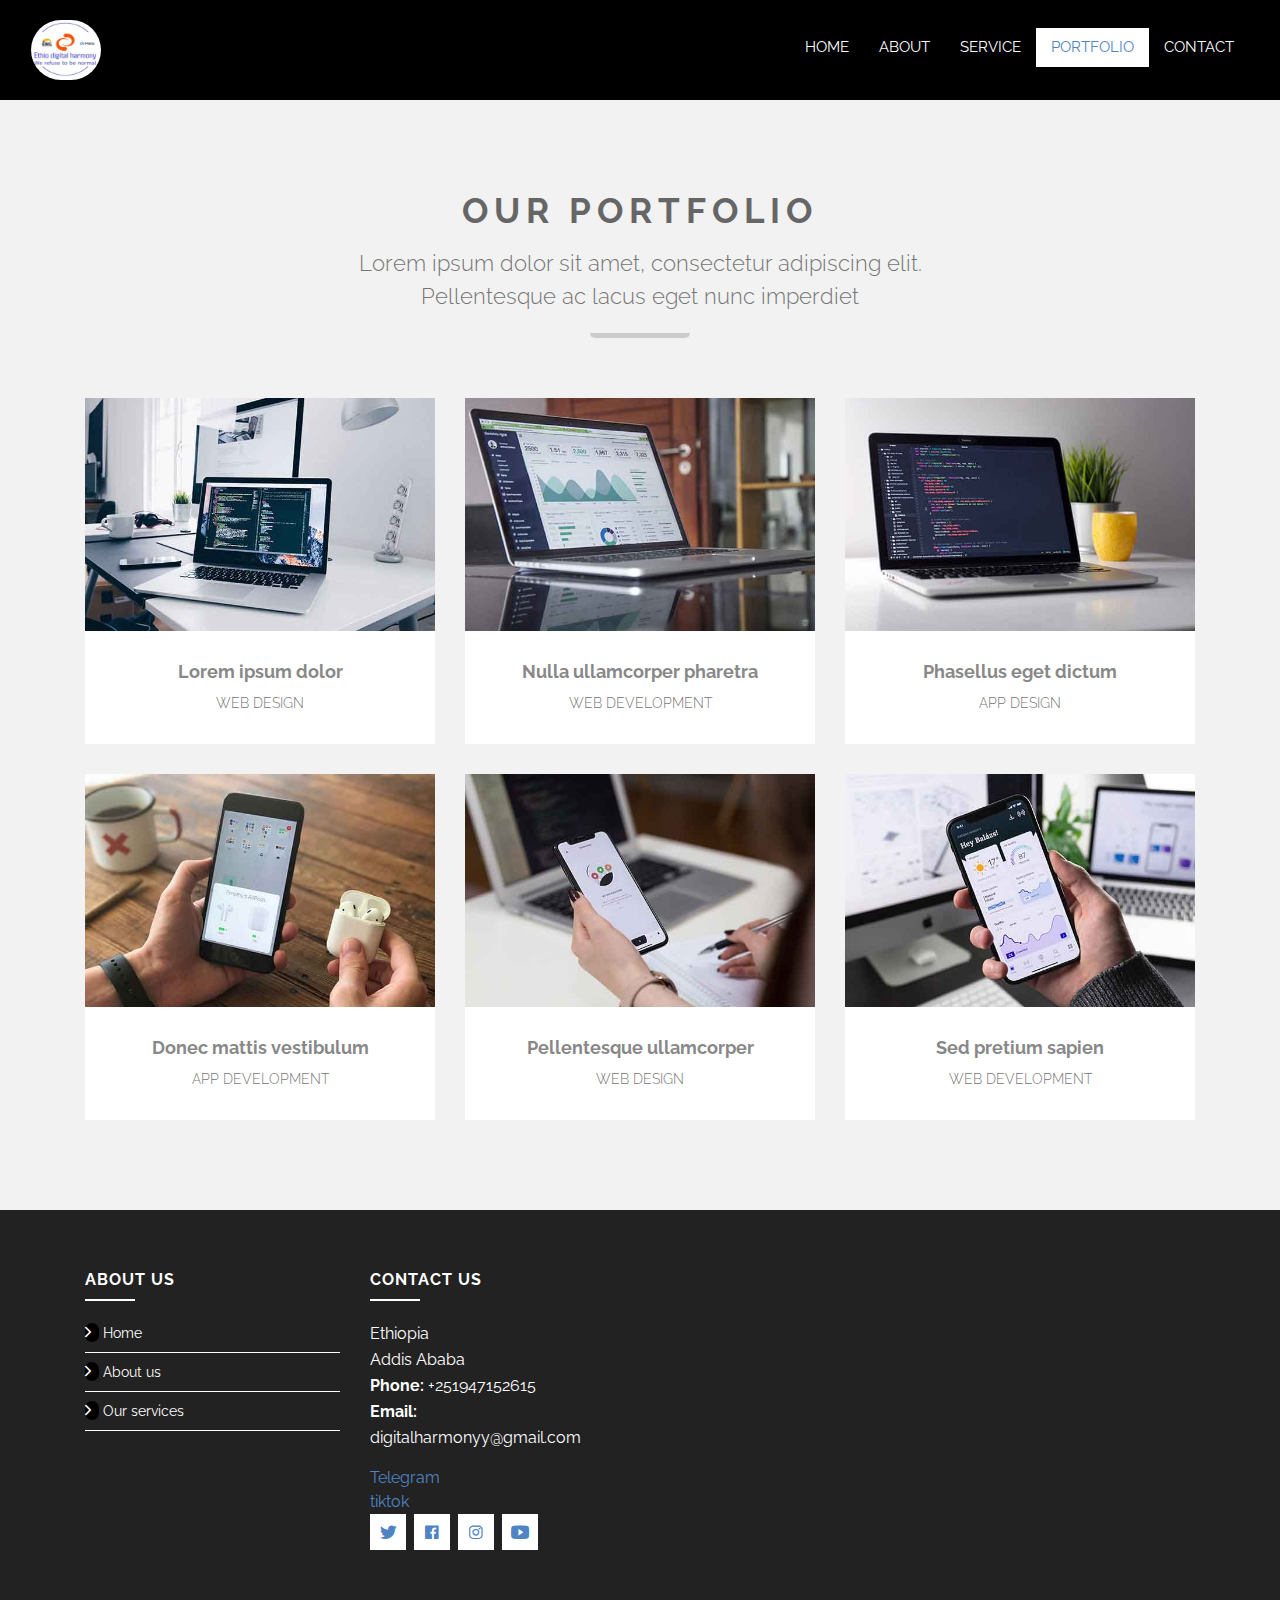
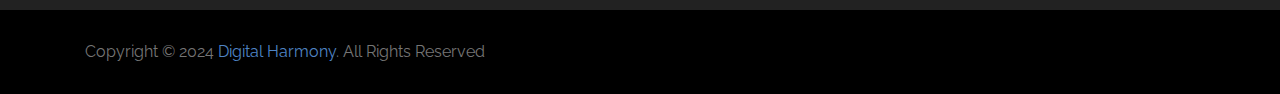
<file: portfolio.html>
<!DOCTYPE html>
<html lang="en">
    <head>
        <meta charset="utf-8">
        <title>IT Company Website Template</title>
        <meta content="width=device-width, initial-scale=1.0" name="viewport">
        <meta content="IT Company Website Template" name="keywords">
        <meta content="IT Company Website Template" name="description">

        <!-- Favicon -->
        <link href="img/favicon.ico" rel="icon">

        <!-- Google Font -->
        <link href="https://fonts.googleapis.com/css?family=Raleway:200,300,400,500,600,700,800,900&display=swap" rel="stylesheet"> 

        <!-- Libraries CSS -->
        <link href="lib/bootstrap/css/bootstrap.min.css" rel="stylesheet">
        <link href="lib/ionicons/css/ionicons.min.css" rel="stylesheet">
        <link href="lib/owlcarousel/assets/owl.carousel.min.css" rel="stylesheet">
        <link href="lib/lightbox/css/lightbox.min.css" rel="stylesheet">

        <!-- Main Stylesheet -->
        <link href="css/style.css" rel="stylesheet">
    </head>

    <body>
        <!-- Nav Start -->
        <div id="nav">
            <div class="container-fluid">
                <nav class="navbar navbar-expand-md bg-dark navbar-dark">
                    <a href="index.html" class="navbar-brand">
                        <img src="imgs/logo.jpg" alt="Logo" style="border-radius: 90PX;  width: 70px; height: 200px;">
                    </a>
                    <button type="button" class="navbar-toggler" data-toggle="collapse" data-target="#navbarCollapse">
                        <span class="navbar-toggler-icon"></span>
                    </button>

                    <div class="collapse navbar-collapse justify-content-between" id="navbarCollapse">
                        <div class="navbar-nav ml-auto">
                            <a href="index.html" class="nav-item nav-link">Home</a>
                            <a href="about.html" class="nav-item nav-link">About</a>
                            <a href="service.html" class="nav-item nav-link">Service</a>
                            <a href="portfolio.html" class="nav-item nav-link active">Portfolio</a>
                            <!-- <a href="pricing.html" class="nav-item nav-link">Pricing</a>
                            <div class="nav-item dropdown">
                                <a href="#" class="nav-link dropdown-toggle" data-toggle="dropdown">Pages</a>
                                <div class="dropdown-menu">
                                    <a href="skill.html" class="dropdown-item">Skills</a>
                                    <a href="team.html" class="dropdown-item">Team Members</a>
                                    <a href="review.html" class="dropdown-item">Reviews</a>
                                    <a href="client.html" class="dropdown-item">Clients</a>
                                    <a href="single.html" class="dropdown-item">Single Page</a>
                                </div>
                            </div> -->
                            <a href="contact.html" class="nav-item nav-link">Contact</a>
                        </div>
                    </div>
                </nav>
            </div>
        </div>
        <!-- Nav End -->
        
        <!-- Portfolio Start -->
        <div class="portfolio mt-100">
            <div class="container">
                <div class="section-header">
                    <h2>Our Portfolio</h2>
                    <p>
                        Lorem ipsum dolor sit amet, consectetur adipiscing elit. Pellentesque ac lacus eget nunc imperdiet 
                    </p>
                </div>

                <div class="row portfolio-container">
                    <div class="col-lg-4 col-md-6 portfolio-item">
                        <div class="portfolio-img">
                            <img src="img/portfolio-1.jpg" class="img-fluid" alt="Portfolio">
                            <a href="img/portfolio-1.jpg" data-lightbox="portfolio" data-title="Lorem ipsum dolor" class="link-preview" title="Preview"><i class="ion-md-eye"></i></a>
                            <a href="" class="link-details" title="More Details"><i class="ion-md-open"></i></a>
                        </div>

                        <div class="portfolio-info">
                            <h3>Lorem ipsum dolor</h3>
                            <p>Web Design</p>
                        </div>
                    </div>

                    <div class="col-lg-4 col-md-6 portfolio-item">
                        <div class="portfolio-img">
                            <img src="img/portfolio-2.jpg" class="img-fluid" alt="Portfolio">
                            <a href="img/portfolio-2.jpg" class="link-preview" data-lightbox="portfolio" data-title="Nulla ullamcorper pharetra" title="Preview"><i class="ion-md-eye"></i></a>
                            <a href="" class="link-details" title="More Details"><i class="ion-md-open"></i></a>
                        </div>

                        <div class="portfolio-info">
                            <h3>Nulla ullamcorper pharetra</h3>
                            <p>Web Development</p>
                        </div>
                    </div>

                    <div class="col-lg-4 col-md-6 portfolio-item">
                        <div class="portfolio-img">
                            <img src="img/portfolio-3.jpg" class="img-fluid" alt="Portfolio">
                            <a href="img/portfolio-3.jpg" class="link-preview" data-lightbox="portfolio" data-title="Phasellus eget dictum" title="Preview"><i class="ion-md-eye"></i></a>
                            <a href="" class="link-details" title="More Details"><i class="ion-md-open"></i></a>
                        </div>

                        <div class="portfolio-info">
                            <h3>Phasellus eget dictum</h3>
                            <p>App Design</p>
                        </div>
                    </div>

                    <div class="col-lg-4 col-md-6 portfolio-item">
                        <div class="portfolio-img">
                            <img src="img/portfolio-4.jpg" class="img-fluid" alt="Portfolio">
                            <a href="img/portfolio-4.jpg" data-lightbox="portfolio" data-title="Lorem ipsum dolor" class="link-preview" title="Preview"><i class="ion-md-eye"></i></a>
                            <a href="" class="link-details" title="More Details"><i class="ion-md-open"></i></a>
                        </div>

                        <div class="portfolio-info">
                            <h3>Donec mattis vestibulum</h3>
                            <p>App Development</p>
                        </div>
                    </div>

                    <div class="col-lg-4 col-md-6 portfolio-item">
                        <div class="portfolio-img">
                            <img src="img/portfolio-5.jpg" class="img-fluid" alt="Portfolio">
                            <a href="img/portfolio-5.jpg" class="link-preview" data-lightbox="portfolio" data-title="Nulla ullamcorper pharetra" title="Preview"><i class="ion-md-eye"></i></a>
                            <a href="" class="link-details" title="More Details"><i class="ion-md-open"></i></a>
                        </div>

                        <div class="portfolio-info">
                            <h3>Pellentesque ullamcorper</h3>
                            <p>Web Design</p>
                        </div>
                    </div>

                    <div class="col-lg-4 col-md-6 portfolio-item">
                        <div class="portfolio-img">
                            <img src="img/portfolio-6.jpg" class="img-fluid" alt="Portfolio">
                            <a href="img/portfolio-6.jpg" class="link-preview" data-lightbox="portfolio" data-title="Phasellus eget dictum" title="Preview"><i class="ion-md-eye"></i></a>
                            <a href="" class="link-details" title="More Details"><i class="ion-md-open"></i></a>
                        </div>

                        <div class="portfolio-info">
                            <h3>Sed pretium sapien</h3>
                            <p>Web Development</p>
                        </div>
                    </div>
                </div>
            </div>
        </div>
        <!-- Portfolio End -->

        <!-- Footer Start -->
        <div class="footer">
            <div class="footer-top">
                <div class="container">
                    <div class="row">
                        <div class="col-lg-3 col-md-6 footer-links">
                            <h4>About Us</h4>
                            <ul>
                                <li><i class="ion-ios-arrow-forward"></i> <a href="index.html">Home</a></li>
                                <li><i class="ion-ios-arrow-forward"></i> <a href="about.html">About us</a></li>
                                <li><i class="ion-ios-arrow-forward"></i> <a href="service.html">Our services</a></li>
                                
                               
                            </ul>
                        </div>

                        <!-- <div class="col-lg-3 col-md-6 footer-links">
                            <h4>Useful Links</h4>
                            <ul>
                                <li><i class="ion-ios-arrow-forward"></i> <a href="#">Lorem ipsum</a></li>
                                <li><i class="ion-ios-arrow-forward"></i> <a href="#">Pellentesque</a></li>
                                <li><i class="ion-ios-arrow-forward"></i> <a href="#">Suspendisse egestas</a></li>
                                <li><i class="ion-ios-arrow-forward"></i> <a href="#">Nulla tristique</a></li>
                                <li><i class="ion-ios-arrow-forward"></i> <a href="#">Phasellus leo</a></li>
                            </ul>
                        </div> -->

                        <div class="col-lg-3 col-md-6 footer-contact">
                            <h4>Contact Us</h4>
                            <p>
                                Ethiopia <br>
                                Addis Ababa<br>
                                
                                <strong>Phone:</strong> +251947152615<br>
                                <strong>Email:</strong> digitalharmonyy@gmail.com<br>
                            </p>
                            <a href="https://t.me/Ethiodigitalharmony">Telegram</a><br>
                            <a href="https://vm.tiktok.com/ZMr3GXXgv/">tiktok</a><br>
                            <div class="social-links">
                                
                                <a href="https://x.com/EthioDHarmony"><i class="ion-logo-twitter"></i></a>
                                <a href="https://www.facebook.com/61565023947439/posts/122096090240500798/?mibextid=rS40aB7S9Ucbxw6v"><i class="ion-logo-facebook"></i></a>
                                <a href=" https://www.instagram.com/dig.italharmony?igsh=dmFmOGRzZXZudndu"><i class="ion-logo-instagram"></i></a>
                                <a href=" https://youtube.com/@ethiodigitalharmony?si=SyKmq9edx7u_fzUW"><i class="ion-logo-youtube"></i></a>
                            </div>
                            
                        </div>

                        <!-- <div class="col-lg-3 col-md-6 footer-newsletter">
                            <h4>Subscription</h4>
                            <p>Subscribe for updates and stay informed with the latest news and insights.</p>
                            <form action="" method="post">
                                <input type="email" name="email"><input type="submit"  value="Subscribe">
                            </form>
                        </div> -->

                    </div>
                </div>
            </div>

            <div class="container">
                <div class="row align-items-center">
                    <div class="col-md-6 copyright">
                        Copyright &copy; 2024 <a href="">Digital Harmony</a>. All Rights Reserved
                    </div>
                    <!-- <div class="col-md-6 credit">
		
                        Designed by <a href="https://freewebsitecode.com/">Free Website Code</a>
                    </div> -->
                </div>
            </div>
        </div>
        <!-- Footer End -->

        <a href="#" class="back-to-top"><i class="ion-ios-arrow-up"></i></a>

        <!-- Libraries JS -->
        <script src="lib/jquery/jquery.min.js"></script>
        <script src="lib/jquery/jquery-migrate.min.js"></script>
        <script src="lib/bootstrap/js/bootstrap.bundle.min.js"></script>
        <script src="lib/easing/easing.min.js"></script>
        <script src="lib/waypoints/waypoints.min.js"></script>
        <script src="lib/counterup/counterup.min.js"></script>
        <script src="lib/owlcarousel/owl.carousel.min.js"></script>
        <script src="lib/lightbox/js/lightbox.min.js"></script>

        <!-- Main Javascript -->
        <script src="js/main.js"></script>

    </body>
</html>
</file>
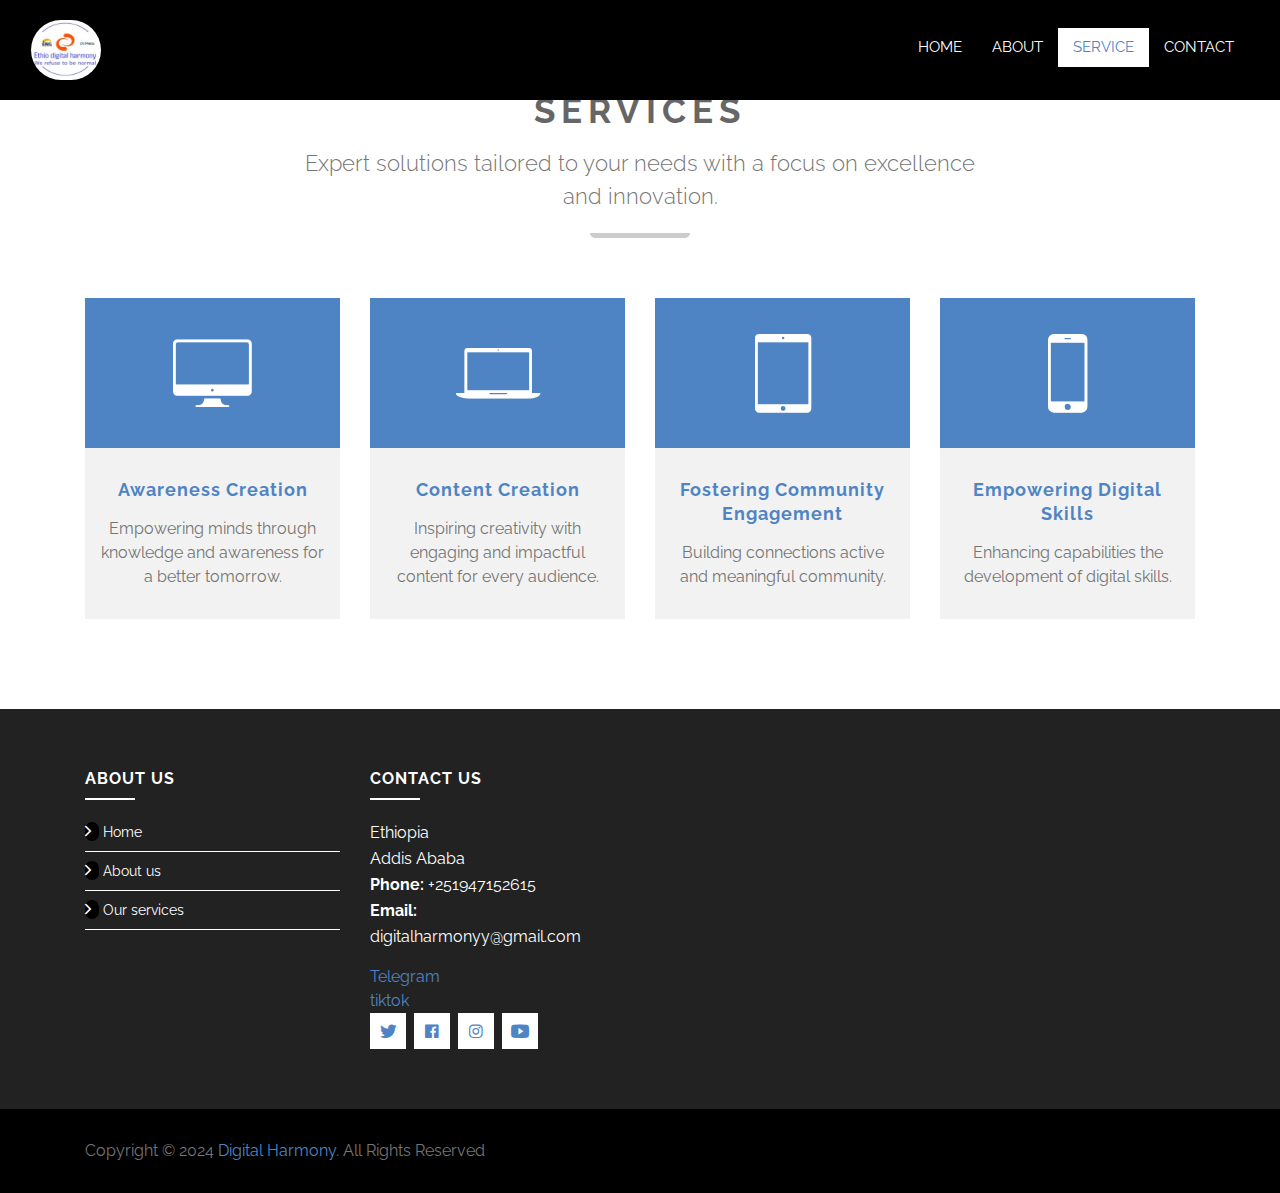
<file: service.html>
<!DOCTYPE html>
<html lang="en">
    <head>
        <meta charset="utf-8">
        <title>IT Company Website Template</title>
        <meta content="width=device-width, initial-scale=1.0" name="viewport">
        <meta content="IT Company Website Template" name="keywords">
        <meta content="IT Company Website Template" name="description">

        <!-- Favicon -->
        <link href="img/favicon.ico" rel="icon">

        <!-- Google Font -->
        <link href="https://fonts.googleapis.com/css?family=Raleway:200,300,400,500,600,700,800,900&display=swap" rel="stylesheet"> 

        <!-- Libraries CSS -->
        <link href="lib/bootstrap/css/bootstrap.min.css" rel="stylesheet">
        <link href="lib/ionicons/css/ionicons.min.css" rel="stylesheet">
        <link href="lib/owlcarousel/assets/owl.carousel.min.css" rel="stylesheet">
        <link href="lib/lightbox/css/lightbox.min.css" rel="stylesheet">

        <!-- Main Stylesheet -->
        <link href="css/style.css" rel="stylesheet">
    </head>

    <body>
        <!-- Nav Start -->
        <div id="nav">
            <div class="container-fluid">
                <nav class="navbar navbar-expand-md bg-dark navbar-dark">
                    <a href="index.html" class="navbar-brand">
                        <img src="imgs/logo.jpg" alt="Logo" style="border-radius: 90PX;  width: 70px; height: 200px;">
                    </a>
                    <button type="button" class="navbar-toggler" data-toggle="collapse" data-target="#navbarCollapse">
                        <span class="navbar-toggler-icon"></span>
                    </button>

                    <div class="collapse navbar-collapse justify-content-between" id="navbarCollapse">
                        <div class="navbar-nav ml-auto">
                            <a href="index.html" class="nav-item nav-link">Home</a>
                            <a href="about.html" class="nav-item nav-link">About</a>
                            <a href="service.html" class="nav-item nav-link active">Service</a>
                            <!-- <a href="portfolio.html" class="nav-item nav-link">Portfolio</a> -->
                            <!-- <a href="pricing.html" class="nav-item nav-link">Pricing</a>
                            <div class="nav-item dropdown">
                                <a href="#" class="nav-link dropdown-toggle" data-toggle="dropdown">Pages</a>
                                <div class="dropdown-menu">
                                    <a href="skill.html" class="dropdown-item">Skills</a>
                                    <a href="team.html" class="dropdown-item">Team Members</a>
                                    <a href="review.html" class="dropdown-item">Reviews</a>
                                    <a href="client.html" class="dropdown-item">Clients</a>
                                    <a href="single.html" class="dropdown-item">Single Page</a>
                                </div>
                            </div> -->
                            <a href="contact.html" class="nav-item nav-link">Contact</a>
                        </div>
                    </div>
                </nav>
            </div>
        </div>
        <!-- Nav End -->

        <!-- Service Start -->
        <div class="service">
            <div class="container">
                <div class="section-header">
                    <h2>Services</h2>
                    <p>
                        Expert solutions tailored to your needs with a focus on excellence and innovation.  </p>
                </div>
                <div class="row">
                    <div class="col-sm-6 col-md-4 col-lg-3">
                        <div class="service-item">
                            <div class="service-icon">
                                <i class="ion-ios-desktop"></i>
                            </div>
                            <div class="service-detail">
                                <h4><a href="">awareness creation</a></h4>
                                <p>Empowering minds through knowledge and awareness for a better tomorrow.</p>
                            </div>
                        </div>
                    </div>
                    <div class="col-sm-6 col-md-4 col-lg-3">
                        <div class="service-item">
                            <div class="service-icon">
                                <i class="ion-ios-laptop"></i>
                            </div>
                            <div class="service-detail">
                                <h4><a href="">content creation</a></h4>
                                <p>Inspiring creativity with engaging and impactful content for every audience.</p>
                            </div>
                        </div>
                    </div>
                    <div class="col-sm-6 col-md-4 col-lg-3">
                        <div class="service-item">
                            <div class="service-icon">
                                <i class="ion-ios-tablet-portrait"></i>
                            </div>
                            <div class="service-detail">
                                <h4><a href="">Fostering Community Engagement</a></h4>
                                <p>Building connections active and meaningful community.</p>
                            </div>
                        </div>
                    </div>
                    <div class="col-sm-6 col-md-4 col-lg-3">
                        <div class="service-item">
                            <div class="service-icon">
                                <i class="ion-ios-phone-portrait"></i>
                            </div>
                            <div class="service-detail">
                                <h4><a href="">Empowering Digital Skills</a></h4>
                                <p>Enhancing capabilities the development of digital skills.</p>
                            </div>
                        </div>
                    </div>
                   
                        
                   
                   
                   
                </div>
            </div>
        </div>
        <!-- Service End -->

        <!-- Footer Start -->
        <div class="footer">
            <div class="footer-top">
                <div class="container">
                    <div class="row">
                        <div class="col-lg-3 col-md-6 footer-links">
                            <h4>About Us</h4>
                            <ul>
                                <li><i class="ion-ios-arrow-forward"></i> <a href="index.html">Home</a></li>
                                <li><i class="ion-ios-arrow-forward"></i> <a href="about.html">About us</a></li>
                                <li><i class="ion-ios-arrow-forward"></i> <a href="service.html">Our services</a></li>
                                
                               
                            </ul>
                        </div>

                        <!-- <div class="col-lg-3 col-md-6 footer-links">
                            <h4>Useful Links</h4>
                            <ul>
                                <li><i class="ion-ios-arrow-forward"></i> <a href="#">Lorem ipsum</a></li>
                                <li><i class="ion-ios-arrow-forward"></i> <a href="#">Pellentesque</a></li>
                                <li><i class="ion-ios-arrow-forward"></i> <a href="#">Suspendisse egestas</a></li>
                                <li><i class="ion-ios-arrow-forward"></i> <a href="#">Nulla tristique</a></li>
                                <li><i class="ion-ios-arrow-forward"></i> <a href="#">Phasellus leo</a></li>
                            </ul>
                        </div> -->

                        <div class="col-lg-3 col-md-6 footer-contact">
                            <h4>Contact Us</h4>
                            <p>
                                Ethiopia <br>
                                Addis Ababa<br>
                                
                                <strong>Phone:</strong> +251947152615<br>
                                <strong>Email:</strong> digitalharmonyy@gmail.com<br>
                            </p>
                            <a href="https://t.me/Ethiodigitalharmony">Telegram</a><br>
                            <a href="https://vm.tiktok.com/ZMr3GXXgv/">tiktok</a><br>
                            <div class="social-links">
                                
                                <a href="https://x.com/EthioDHarmony"><i class="ion-logo-twitter"></i></a>
                                <a href="https://www.facebook.com/61565023947439/posts/122096090240500798/?mibextid=rS40aB7S9Ucbxw6v"><i class="ion-logo-facebook"></i></a>
                                <a href=" https://www.instagram.com/dig.italharmony?igsh=dmFmOGRzZXZudndu"><i class="ion-logo-instagram"></i></a>
                                <a href=" https://youtube.com/@ethiodigitalharmony?si=SyKmq9edx7u_fzUW"><i class="ion-logo-youtube"></i></a>
                            </div>
                            
                        </div>

                        <!-- <div class="col-lg-3 col-md-6 footer-newsletter">
                            <h4>Subscription</h4>
                            <p>Subscribe for updates and stay informed with the latest news and insights.</p>
                            <form action="" method="post">
                                <input type="email" name="email"><input type="submit"  value="Subscribe">
                            </form>
                        </div> -->

                    </div>
                </div>
            </div>

            <div class="container">
                <div class="row align-items-center">
                    <div class="col-md-6 copyright">
                        Copyright &copy; 2024 <a href="">Digital Harmony</a>. All Rights Reserved
                    </div>
                    <!-- <div class="col-md-6 credit">
		
                        Designed by <a href="https://freewebsitecode.com/">Free Website Code</a>
                    </div> -->
                </div>
            </div>
        </div>
        <!-- Footer End -->

        <a href="#" class="back-to-top"><i class="ion-ios-arrow-up"></i></a>

        <!-- Libraries JS -->
        <script src="lib/jquery/jquery.min.js"></script>
        <script src="lib/jquery/jquery-migrate.min.js"></script>
        <script src="lib/bootstrap/js/bootstrap.bundle.min.js"></script>
        <script src="lib/easing/easing.min.js"></script>
        <script src="lib/waypoints/waypoints.min.js"></script>
        <script src="lib/counterup/counterup.min.js"></script>
        <script src="lib/owlcarousel/owl.carousel.min.js"></script>
        <script src="lib/lightbox/js/lightbox.min.js"></script>

        <!-- Main Javascript -->
        <script src="js/main.js"></script>

    </body>
</html>
</file>
<file: css/style.css>
/**************************************/
/************ General CSS *************/
/**************************************/
body {
    color: #757575;
    font-family: 'Raleway', sans-serif;
    background: #ffffff;
}

a {
    color: #4F84C4;
    transition: 0.3s;
}

a:hover,
a:active,
a:focus {
    color: #666666;
    outline: none;
    text-decoration: none;
}

p {
    color: #757575;
    padding: 0;
    margin: 0 0 15px 0;
}

h1,
h2,
h3,
h4,
h5,
h6 {
    font-weight: 700;
    color: #888888;
    margin: 0 0 15px 0;
    padding: 0;
}

h4,
h5,
h6 {
    font-weight: 400;
}

.mt-100 {
    margin-top: 100px;
}



/**************************************/
/********** Back to Top CSS ***********/
/**************************************/
.back-to-top {
    position: fixed;
    display: none;
    background: #4F84C4;
    color: #ffffff;
    width: 45px;
    height: 45px;
    text-align: center;
    line-height: 1;
    font-size: 44px;
    right: 15px;
    bottom: 15px;
    transition: background 0.3s;
    z-index: 9;
}

.back-to-top i {
    color: #ffffff;
}



/**************************************/
/************** Nav CSS ***************/
/**************************************/
#nav {
    position: fixed;
    top: 0;
    width: 100%;
    height: 100px;
    padding: 20px 0;
    z-index: 999;
}

#nav.nav-sticky {
    height: 70px;
    padding: 8px 0;
    box-shadow: 0 2px 5px rgba(0, 0, 0, .3);
    transition: all 0.3s;
}

#nav .navbar {
    height: 100%;
    background: transparent !important;
}

#nav .navbar-brand {
    padding: 0;
}

#nav .navbar-brand img {
    position: absolute;
    max-height: 60px;
    margin-top: -27px;
    transition: all .5s;
}

#nav.nav-sticky .navbar-brand img {
    position: absolute;
    max-height: 50px;
    margin-top: -25px;
    transition: all .5s;
}

#nav .nav-link,
#nav .nav-link:focus,
#nav .nav-link:hover,
#nav .nav-link.active {
    color: #ffffff;
}

#nav .nav-link:hover,
#nav .nav-link.active {
    color: #4F84C4;
    background: #ffffff;
    transition: none;
}

#nav .dropdown-menu {
    margin-top: 0;
    border: 0;
    border-radius: 0;
    background: #f8f9fa;
}

@media (min-width: 768px) {
    #nav,
    #nav .navbar {
        background: rgba(0, 0, 0, 1) !important;
    }
    
    #nav a.nav-link {
        padding: 8px 15px;
        font-size: 15px;
        text-transform: uppercase;
    }
}

@media (max-width: 768px) {   
    #nav,
    #nav .navbar {
        background: rgba(0, 0, 0, 1) !important;
    }
    
    #nav a.nav-link {
        padding: 5px;
    }
    
    #nav .dropdown-menu {
        box-shadow: none;
    }
    
    #nav .container-fluid {
        padding: 0;
    }
}



/**************************************/
/************* Header CSS *************/
/**************************************/
.header {
    position: relative;
    width: 100%;
    background: #ffffff;
    margin-top: 100px;
}

.header .carousel-item {
    position: relative;
    width: 100%;
    overflow: hidden;
}

.header .carousel-img {
    text-align: center;
}

.header .carousel-img img {
    max-width: 100%;
    max-height: 100%;
}

.header .carousel-content {
    padding: 30px;
    text-align: center;
}

.header .carousel-content h2 {
    color: #4F84C4;
    font-size: 45px;
    font-weight: 700;
    letter-spacing: 3px;
    text-transform: capitalize;
}

.header .carousel-content p {
    color: #353535;
    font-size: 22px;
    font-weight: 500;
    letter-spacing: 1px;
    margin-bottom: 25px;
}

.header .carousel-content .btn {
    padding: 12px 30px;
    color: #ffffff;
    border-radius: 0;
    background: #4F84C4;
}

.header .carousel-content .btn:hover {
    background: #888888;
}

.carousel-control-next i,
.carousel-control-prev i {
    color: #888888;
    font-size: 45px;
}

.carousel-indicators li {
    width: 20px;
    height: 0px;
    background: #888888;
}



/**************************************/
/******** Section Header CSS **********/
/**************************************/
.section-header {
    position: relative;
    max-width: 700px;
    margin: 0 auto 60px auto;
    padding-bottom: 25px;
}

.section-header h2 {
    color: #666666;
    font-size: 35px;
    font-weight: 700;
    text-transform: uppercase;
    letter-spacing: 6px;
    text-align: center;
}

.section-header::after {
    content: '';
    position: absolute;
    display: inline-block;
    width: 100px;
    height: 5px;
    background: #cccccc;
    border-radius: 0 0 5px 5px;
    bottom: 0;
    left: calc(50% - 50px);
}

.section-header p {
    font-size: 22px;
    font-weight: 300;
    text-align: center;
    margin: 0;
}
.ion-ios-arrow-forward
{
    border-radius: 100px;
    background-color: #000000;
}


/**************************************/
/********* About + Single CSS *********/
/**************************************/
.about,
.single {
    position: relative;
    padding: 90px 0 60px 0;
    background: #f2f2f2;
}

.about .col-md-12,
.about .col-md-6,
.single .col-md-12,
.single .col-md-6 {
    margin-bottom: 30px;
   
}

.about .about-img,
.single .single-img {
    position: relative;
    overflow: hidden;
}

.about .about-img img,
.single .single-img img {
    width: 100%;
}

.about .about-content,
.single .single-content {
    position: relative;
    width: 80%;
    margin: -100px auto 0 auto;
    padding: 30px;
    background: #ffffff;
}

.about .about-content h2,
.single .single-content h2 {
    font-size: 25px;
    font-weight: 700;
}

.about .about-content p,
.single .single-content p {
    font-size: 16px;
    font-weight: 300;
}

.about .btn,
.single .btn {
    font-size: 14px;
    letter-spacing: 1px;
    color: #ffffff;
    background: #999999;
    border-radius: 0;
}

.about .btn:hover,
.single .btn:hover {
    background: #4F84C4;
}



/**************************************/
/************ Services CSS ************/
/**************************************/
.service {
    background: #ffffff;
    padding: 90px 0 60px 0;
    text-align: center;
}

.service .service-item {
    position: relative;
    width: 100%;
    text-align: center;
    margin-bottom: 30px;
}

.service .service-icon {
    position: relative;
    width: 100%;
    padding: 30px 15px;
    background: #4F84C4;
}

.service .service-icon i {
    font-size: 90px;
    line-height: 0;
    color: #ffffff;
}

.service .service-detail {
    position: relative;
    width: 100%;
    padding: 30px 15px;
    background: #f2f2f2;
}

.service .service-detail h4,
.service .service-detail h4 a {
    font-size: 18px;
    font-weight: 700;
    line-height: 24px;
    letter-spacing: 1px;
    text-transform: capitalize;
}

.service .service-detail p {
    margin: 0;
}



/**************************************/
/********* Call To Action CSS *********/
/**************************************/
.call-to-action {
    position: relative;
    padding: 90px 0;
    background: #4F84C4;
}

.call-to-action .container {
    max-width: 700px;
}

.call-to-action .section-header h2 {
    color: #ffffff;
}

.call-to-action .section-header::before {
    background: #ffffff;
}

.call-to-action .section-header p {
    color: #ffffff;
}

.call-to-action .btn {
    padding: 15px 30px;
    color: #4F84C4;
    font-weight: 700;
    font-size: 18px;
    letter-spacing: 1px;
    text-transform: uppercase;
    background: #ffffff;
    border-radius: 0;
    transition: 0.3s;
}

.call-to-action .btn:hover {
    color: #ffffff;
    background: #353535;
}



/**************************************/
/************* Pricing CSS ************/
/**************************************/
.pricing {
    background: #f2f2f2;
    padding: 90px 0 60px 0;
}

.pricing .price-content {
    position: relative;
    background: #ffffff;
    text-align: center;
    margin-bottom: 30px;
}

.pricing .price-plan {
    display: block;
    background: #353535;
    margin: 0 0 30px;
    padding: 20px 0;
}

.pricing .price-plan i {
    color: #ffffff;
    font-size: 60px;
    line-height: 80px;
}

.pricing .price-title {
    display: block;
    color: #ffffff;
    font-size: 30px;
    letter-spacing: 2px;
    margin-bottom: 10px;
}

.pricing .price-amount {
    position: relative;
    font-family: 'Arial, Helvetica', sans-serif;
    color: #ffffff;
    font-size: 60px;
    font-weight: 900;
    margin: 0;
    text-transform: uppercase;
}

.pricing .price-amount span {
    color: #ffffff;
    font-size: 22px;
    font-weight: 400;
    text-transform: lowercase;
}

.pricing .price-amount span:first-child {
    position: relative;
    top: -27px;
    left: -5px;
}

.pricing .price-date {
    color: #ffffff;
    font-size: 12px;
    margin-top: 5px;
    text-transform: uppercase;
    margin-bottom:0;
}

.pricing .price-details {
    font-size: 16px;
    list-style: none;
    text-align: left;
}

.pricing .price-details li {
    padding: 5px 0;
}

.pricing .price-details li i.ion-md-checkmark {
    color: #4F84C4;
    margin-right: 8px;
}

.pricing .price-details li i.ion-md-close {
    color: #ea4335;
    margin-right: 10px;
}

.pricing .btn {
    color: #ffffff;
    padding: 10px 30px;
    text-transform: uppercase;
    border: none;
    border-radius: 0;
}

.pricing .price-btn {
    margin-top: 10px;
    margin-bottom: 30px;
    background: #353535;
    color: #ffffff;
}

.pricing .price-btn:hover {
    background: #4F84C4;
}

.pricing .features-price-btn {
    background: #4F84C4;
}

.pricing .features-price-btn:hover {
    background: #353535;
}

.pricing .features-price .price-plan {
    background: #4F84C4;
}

.pricing .features-price .price-plan p{
    color:#FFFFFF;
}

.pricing .features-price .price-plan .price-amount, 
.pricing .features-price .price-plan .price-amount span {
    color: #ffffff;
}

.pricing .features-price .price-plan .price-title {
    color:#ffffff;
}



/**************************************/
/*********** Our Skills CSS ***********/
/**************************************/
.skills {
    position: relative;
    padding: 90px 0 60px 0;
}

.skills .skill-item {
    position: relative;
    width: 100%;
    margin-bottom: 30px;
}

.skills .skill-item h3 {
    font-size: 22px;
    font-weight: 700;
    color: #666666;
    margin-bottom: 15px;
}

.skills .skill-name {
    position: relative;
    width: 100%;
}

.skills .skill-name p {
    display: inline-block;
    margin-bottom: 5px;
    font-size: 16px;
    font-weight: 400;
}

.skills .skill-name p:last-child {
    float: right;
}

.skills .progress {
    margin-bottom: 15px;
    border-radius: 0;
}

.skills .progress .progress-bar {
    background: #4F84C4;
    border-radius: 0;
}



/**************************************/
/************ Counters CSS ************/
/**************************************/
.counters {
    position: relative;
    width: 100%;
    padding: 90px 0;
    background: #4F84C4;
}

.counters i {
    display: inline-block;
    font-size: 90px;
    line-height: 0;
    color: #ffffff;
    margin-bottom: 10px;
}

.counters h2 {
    font-family: 'Arial, Helvetica', sans-serif;
    font-size: 60px;
    font-weight: 900;
    letter-spacing: 5px;
    color: #ffffff;
}

.counters p {
    font-size: 22px;
    color: #ffffff;
}



/**************************************/
/************ Portfolio CSS ***********/
/**************************************/
.portfolio {
    position: relative;
    padding: 90px 0 60px 0;
    background: #f2f2f2;
}

.portfolio .portfolio-item {
    margin-bottom: 30px;
    overflow: hidden;
}

.portfolio .portfolio-item .portfolio-img {
    position: relative;
    background: #000000;
    overflow: hidden;
    
}

.portfolio .portfolio-item .link-preview,
.portfolio .portfolio-item .link-details {
    position: absolute;
    display: inline-block;
    padding: 5px 0;
    line-height: 1;
    text-align: center;
    width: 45px;
    height: 35px;
    background: #4F84C4;
    border: 1px solid #ffffff;
    transition: 0.3s;
    opacity: 0;
}

.portfolio .portfolio-item .link-preview i,
.portfolio .portfolio-item .link-details i {
    font-size: 22px;
    color: #ffffff;
}

.portfolio .portfolio-item .link-preview:hover,
.portfolio .portfolio-item .link-details:hover {
    background: #ffffff;
    border: 1px solid #4F84C4;
}

.portfolio .portfolio-item .link-preview:hover i,
.portfolio .portfolio-item .link-details:hover i {
    color: #353535;
}

.portfolio .portfolio-item .link-preview {
    left: 0;
    top: calc(50% - 18px);
}

.portfolio .portfolio-item .link-details {
    right: 0;
    top: calc(50% - 18px);
}

.portfolio .portfolio-item:hover .link-preview {
    opacity: 1;
    left: calc(50% - 50px);
}

.portfolio .portfolio-item:hover .link-details {
    opacity: 1;
    right: calc(50% - 50px);
}

.portfolio .portfolio-item .portfolio-info {
    position: relative;
    width: 100%;
    padding: 30px 15px;
    text-align: center;
    background: #ffffff;
}

.portfolio .portfolio-item .portfolio-info h3 {
    font-size: 18px;
    font-weight: 700;
    margin-bottom: 10px;
}

.portfolio .portfolio-item .portfolio-info p {
    margin: 0;
    font-size: 14px;
    font-weight: 300;
    text-transform: uppercase;
}



/**************************************/
/************** Team CSS **************/
/**************************************/
.team {
    position: relative;
    padding: 90px 0;
    background: #ffffff;
}

.team .team-item {
    margin-bottom: 30px;
    overflow: hidden;
}

.team .team-item .team-img {
    position: relative;
    background: #000000;
    overflow: hidden;
    
}

.team .team-item .team-social {
    position: absolute;
    display: block;
    text-align: center;
    width: 100%;
    height: 35px;
    top: 0;
    left: 0;
    transition: 0.3s;
    opacity: 0;
}

.team .team-item .team-social a {
    display: inline-block;
    padding: 5px 0;
    line-height: 1;
    text-align: center;
    width: 35px;
    height: 35px;
    background: #4F84C4;
    border: 1px solid #ffffff;
}

.team .team-item .team-social a i {
    font-size: 22px;
    color: #ffffff;
}

.team .team-item .team-social a:hover {
    background: #ffffff;
    border: 1px solid #4F84C4;
}

.team .team-item .team-social a:hover i {
    color: #353535;
}

.team .team-item:hover .team-social {
    opacity: 1;
    top: calc(50% - 18px);
}

.team .team-item .team-info {
    position: relative;
    width: 100%;
    padding: 30px 15px;
    text-align: center;
    background: #f2f2f2;
}

.team .team-item .team-info h3 {
    font-size: 18px;
    font-weight: 700;
    margin-bottom: 10px;
}

.team .team-item .team-info p {
    margin: 0;
    font-size: 14px;
    font-weight: 300;
    text-transform: uppercase;
}



/**************************************/
/*********** Testimonials CSS *********/
/**************************************/
.testimonials {
    position: relative;
    padding: 90px 0 60px 0;
    background: #f2f2f2;
}

.testimonials .testimonial-item {
    position: relative;
    margin: 0 15px 30px 15px;
    background: #ffffff;
}

.testimonials .testimonial-img {
    position: relative;
    background: #000000;
    overflow: hidden;
}

.testimonials .testimonial-text {
    position: relative;
    width: 100%;
    padding: 30px 15px;
    text-align: center;
    background: #ffffff;
}

.testimonials .testimonial-text h3 {
    font-size: 18px;
    font-weight: 700;
    margin-bottom: 10px;
}

.testimonials .testimonial-text h4 {
    font-size: 12px;
    font-weight: 300;
    text-transform: uppercase;
}

.testimonials .testimonial-text p {
    margin: 0;
    font-size: 16px;
    font-weight: 300;
}

.testimonials .owl-nav,
.testimonials .owl-dots {
    margin-top: 5px;
    text-align: center;
}

.testimonials .owl-dot {
    display: inline-block;
    margin: 0 5px;
    width: 12px;
    height: 12px;
    border-radius: 50%;
    background-color: #dddddd;
}

.testimonials .owl-dot.active {
    background-color: #4F84C4;
}

@media (max-width: 575px) {
    .testimonials .testimonial-text {
        padding: 25px;
    }
}



/**************************************/
/************* Clients CSS ************/
/**************************************/
.clients {
    position: relative;
    padding: 90px 0;
}

.clients .section-header p {
    padding-bottom: 10px;
}

.clients img {
    max-width: 100%;
    opacity: 1;
    transition: 0.3s;
    padding: 15px 0;
}

.clients img:hover {
    opacity: .5;
}

.clients .owl-nav,
.clients .owl-dots {
    margin-top: 5px;
    text-align: center;
}

.clients .owl-dot {
    display: inline-block;
    margin: 0 5px;
    width: 12px;
    height: 12px;
    border-radius: 50%;
    background-color: #ddd;
}

.clients .owl-dot.active {
    background-color: #4F84C4;
}



/**************************************/
/************* Contact CSS ************/
/**************************************/
.contact {
    position: relative;
    padding: 90px 0;
    background: #f2f2f2;
}

.contact .container {
    max-width: 900px;
}

.contact .container .col-md-6 {
    padding: 0;
    background: #ffffff;
}

.contact .form {
    background: #ffffff;
    padding: 30px;
    color: #353535;
}

.contact .form input,
.contact .form textarea {
    padding: 10px 0;
    border-color: #dddddd transparent #dddddd transparent;
    border-radius: 0;
    box-shadow: none;
    font-size: 15px;
}

.contact .form input:focus,
.contact .form textarea:focus {
    border-color: #4F84C4 transparent #4F84C4 transparent;
}

.contact .form button[type="submit"] {
    color: #ffffff;
    background: #888888;
    border-radius: 0;
}

.contact .form button[type="submit"]:hover {
    background: #4F84C4;
}

.contact .map {
    position: relative;
    background: #ffffff;
}

.contact .map iframe {
    width: 100%;
    height: 375px;
    margin-bottom: -7px;
}



/**************************************/
/************* Footer CSS *************/
/**************************************/
.footer {
    position: relative;
    padding: 0 0 30px 0;
    background: #000000;
}

.footer .footer-top {
    background: #222222;
    padding: 60px 0 30px 0;
}

.footer .footer-top .footer-info,
.footer .footer-top .footer-links,
.footer .footer-top .footer-contact,
.footer .footer-top .footer-newsletter {
    margin-bottom: 30px;
}

.footer .footer-top .social-links a {
    font-size: 18px;
    display: inline-block;
    background: #ffffff;
    color: #4F84C4;
    line-height: 1;
    padding: 9px 0;
    margin-right: 4px;
    text-align: center;
    width: 36px;
    height: 36px;
    transition: 0.3s;
}

.footer .footer-top .social-links a:hover {
    background: #4F84C4;
    color: #ffffff;
}

.footer .footer-top h4 {
    font-size: 16px;
    font-weight: 700;
    color: #ffffff;
    text-transform: uppercase;
    position: relative;
    padding-bottom: 12px;
    margin-bottom: 20px;
    letter-spacing: 1px;
}

.footer .footer-top h4::before {
    content: '';
    position: absolute;
    left: 0;
    bottom: 0;
    height: 0;
    width: 50px;
    border-bottom: 2px solid #ffffff;
}

.footer .footer-top .footer-links ul {
    list-style: none;
    padding: 0;
    margin: 0;
}

.footer .footer-top .footer-links ul i {
    padding-right: 8px;
    color: #ffffff;
    font-size: 16px;
}

.footer .footer-top .footer-links ul li {
    border-bottom: 1px solid #ffffff;
    padding: 7px 0;
}

.footer .footer-top .footer-links ul li:first-child {
    padding-top: 0;
}

.footer .footer-top .footer-links ul a {
    font-size: 14px;
    color: #ffffff;
}

.footer .footer-top .footer-links ul a:hover {
    color: #4F84C4;
}

.footer .footer-top .footer-contact p {
    color: #ffffff;
    line-height: 26px;
}

.footer .footer-top .footer-newsletter input[type="email"] {
    padding: 6px 8px;
    width: 60%;
    border: 1px solid #ffffff;
    background: transparent;
    color: #ffffff;
}

.footer .footer-top .footer-newsletter input[type="submit"] {
    border: 0;
    width: 40%;
    padding: 6px 0;
    text-align: center;
    color: #4F84C4;
    border: 1px solid #ffffff;
    background: #ffffff;
    transition: 0.3s;
    cursor: pointer;
}

.footer .footer-top .footer-newsletter input[type="submit"]:hover {
    color: #ffffff;
    background: #4F84C4;
    border: 1px solid #4F84C4;
}

.footer .footer-top .footer-newsletter p {
    color: #ffffff;
    font-size: 14px;
}

.footer .credit,
.footer .copyright {
    text-align: center;
    padding-top: 30px;
}

@media (min-width: 768px) {
    .footer .credit {
        text-align: right;
    }
    
    .footer .copyright {
        text-align: left;
    }
}
</file>
